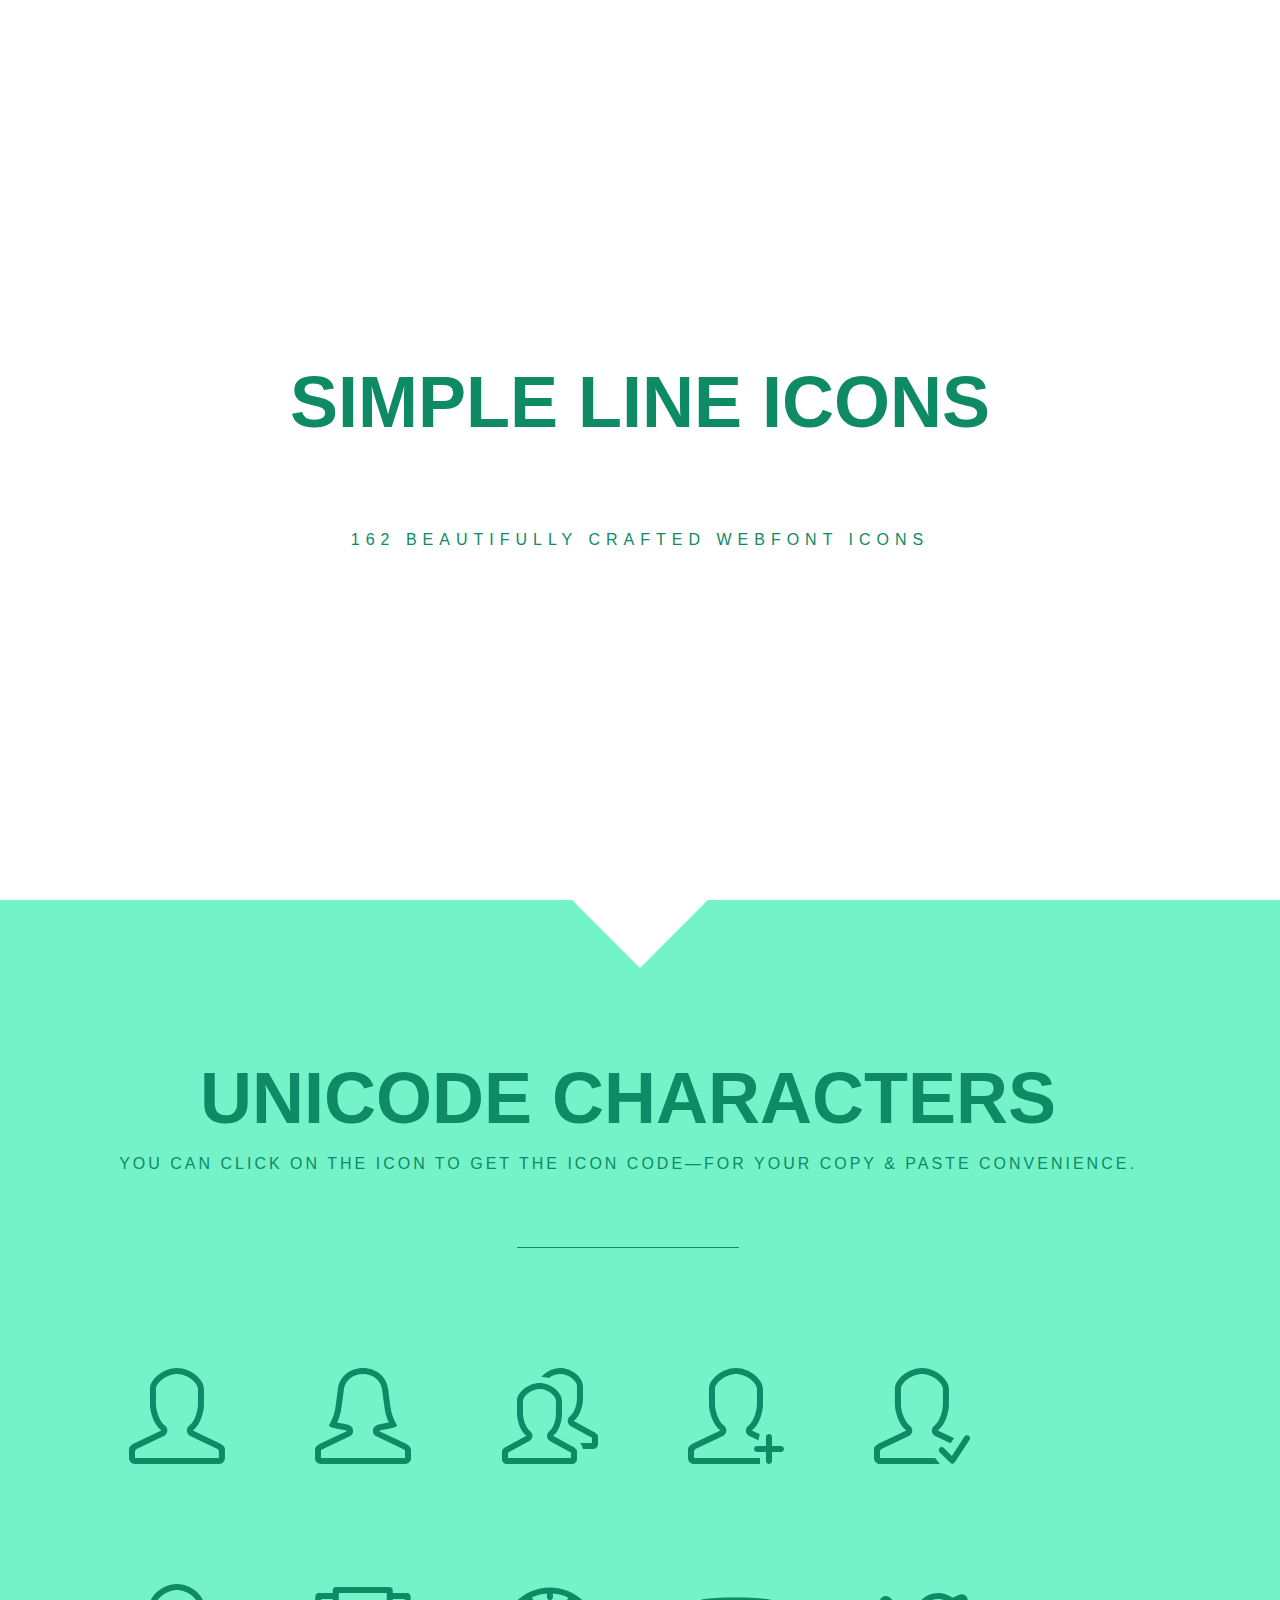
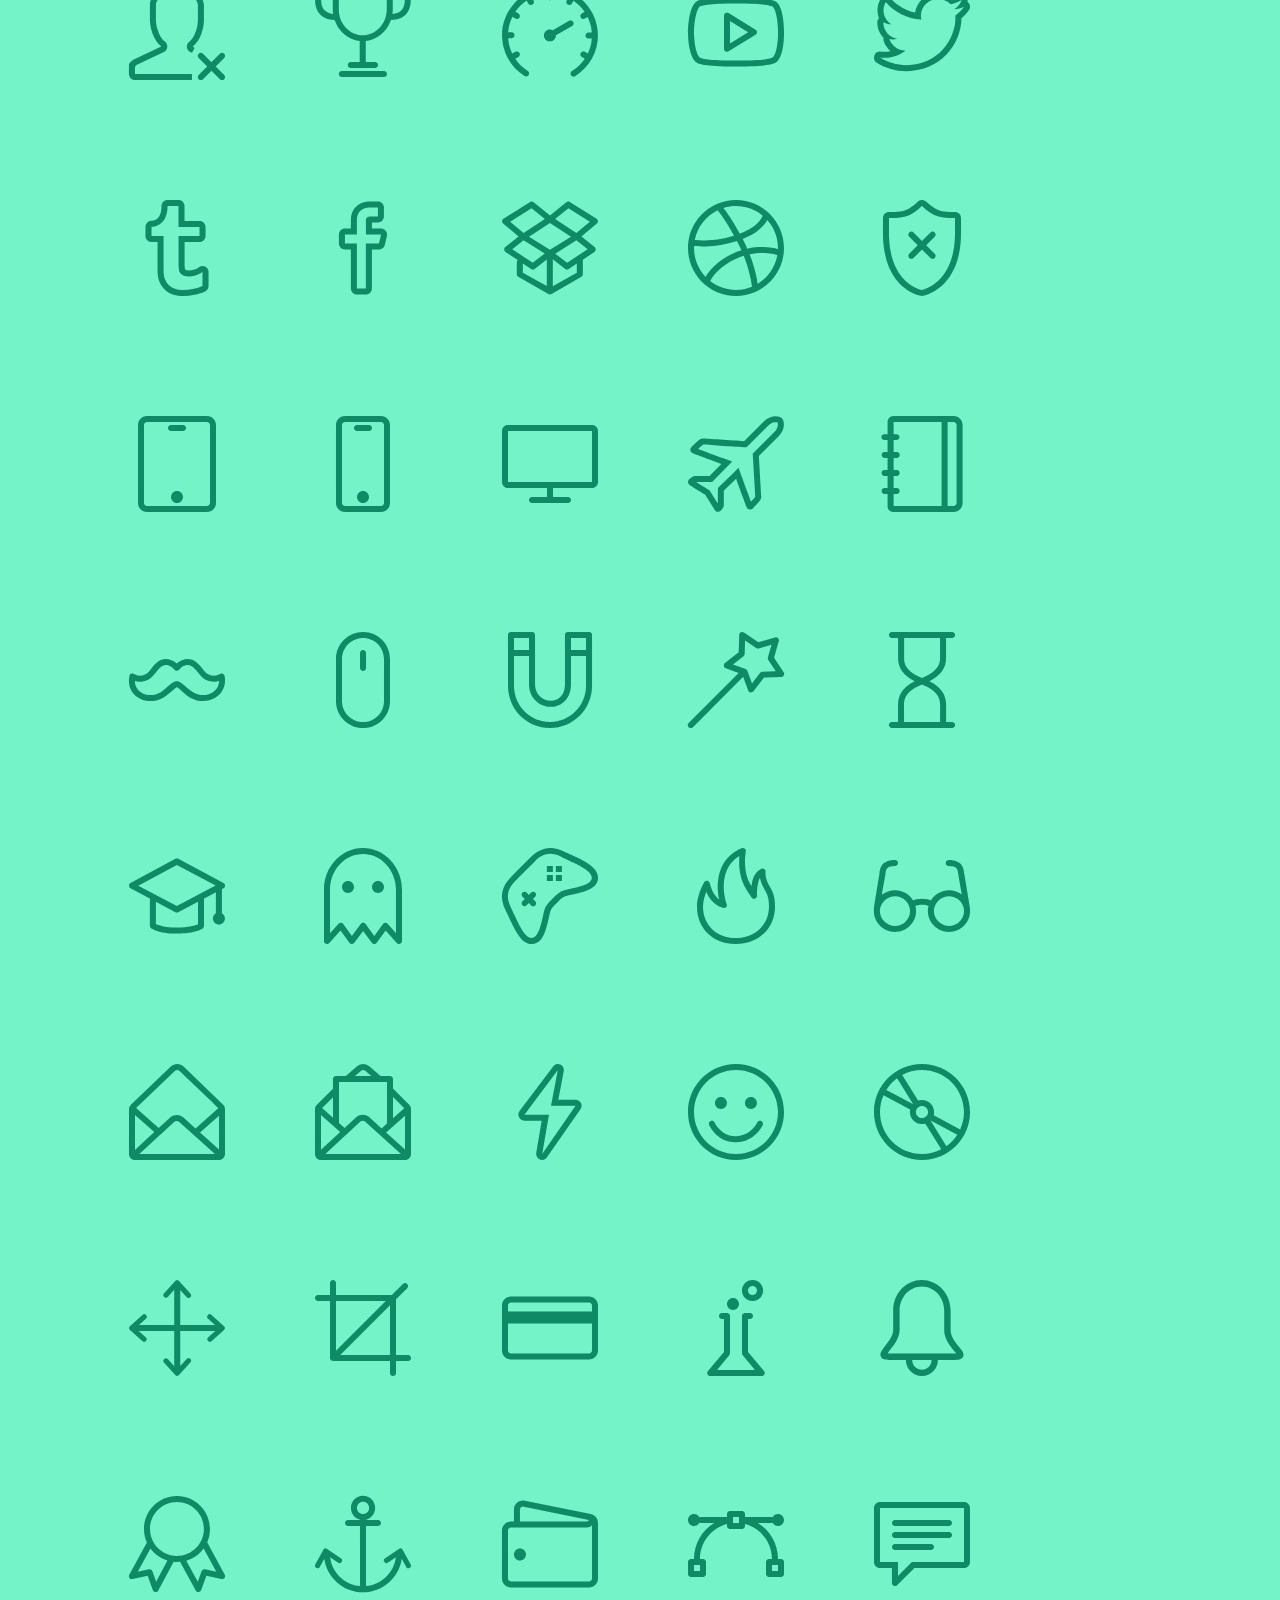
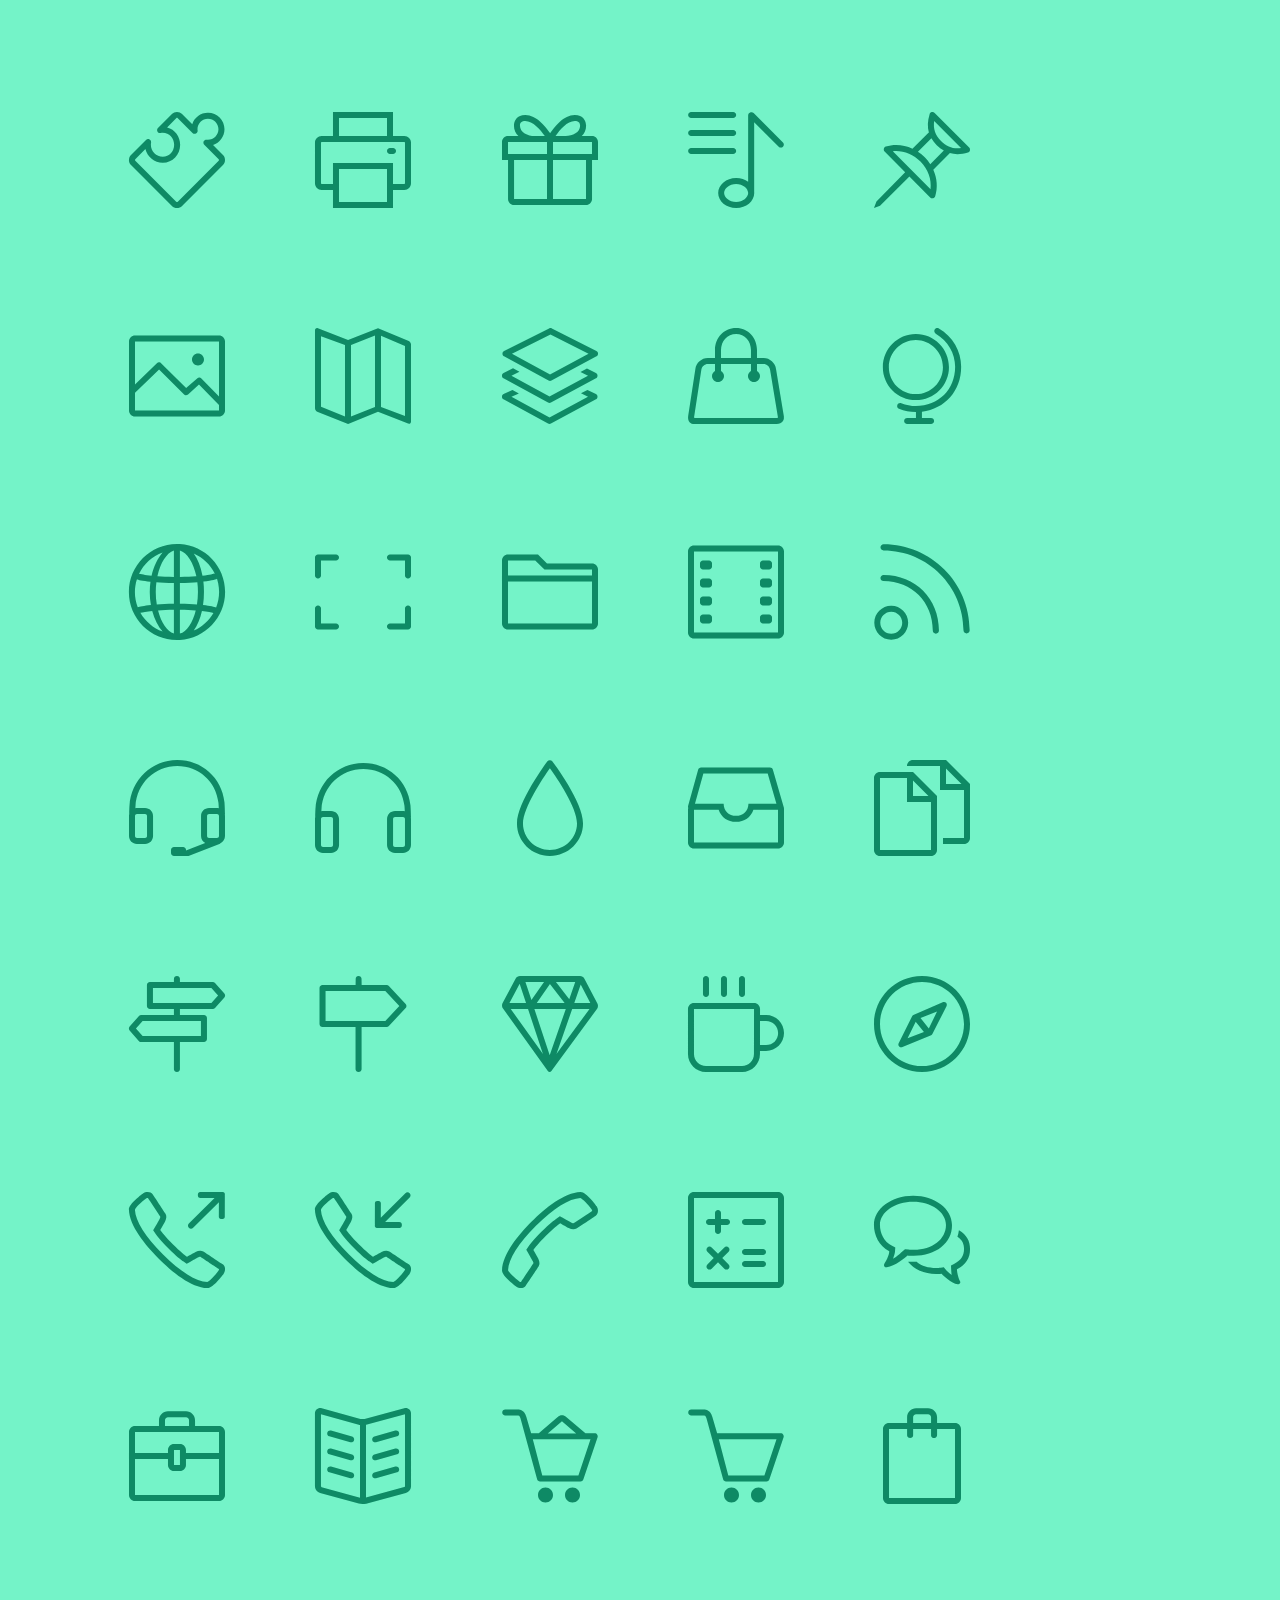
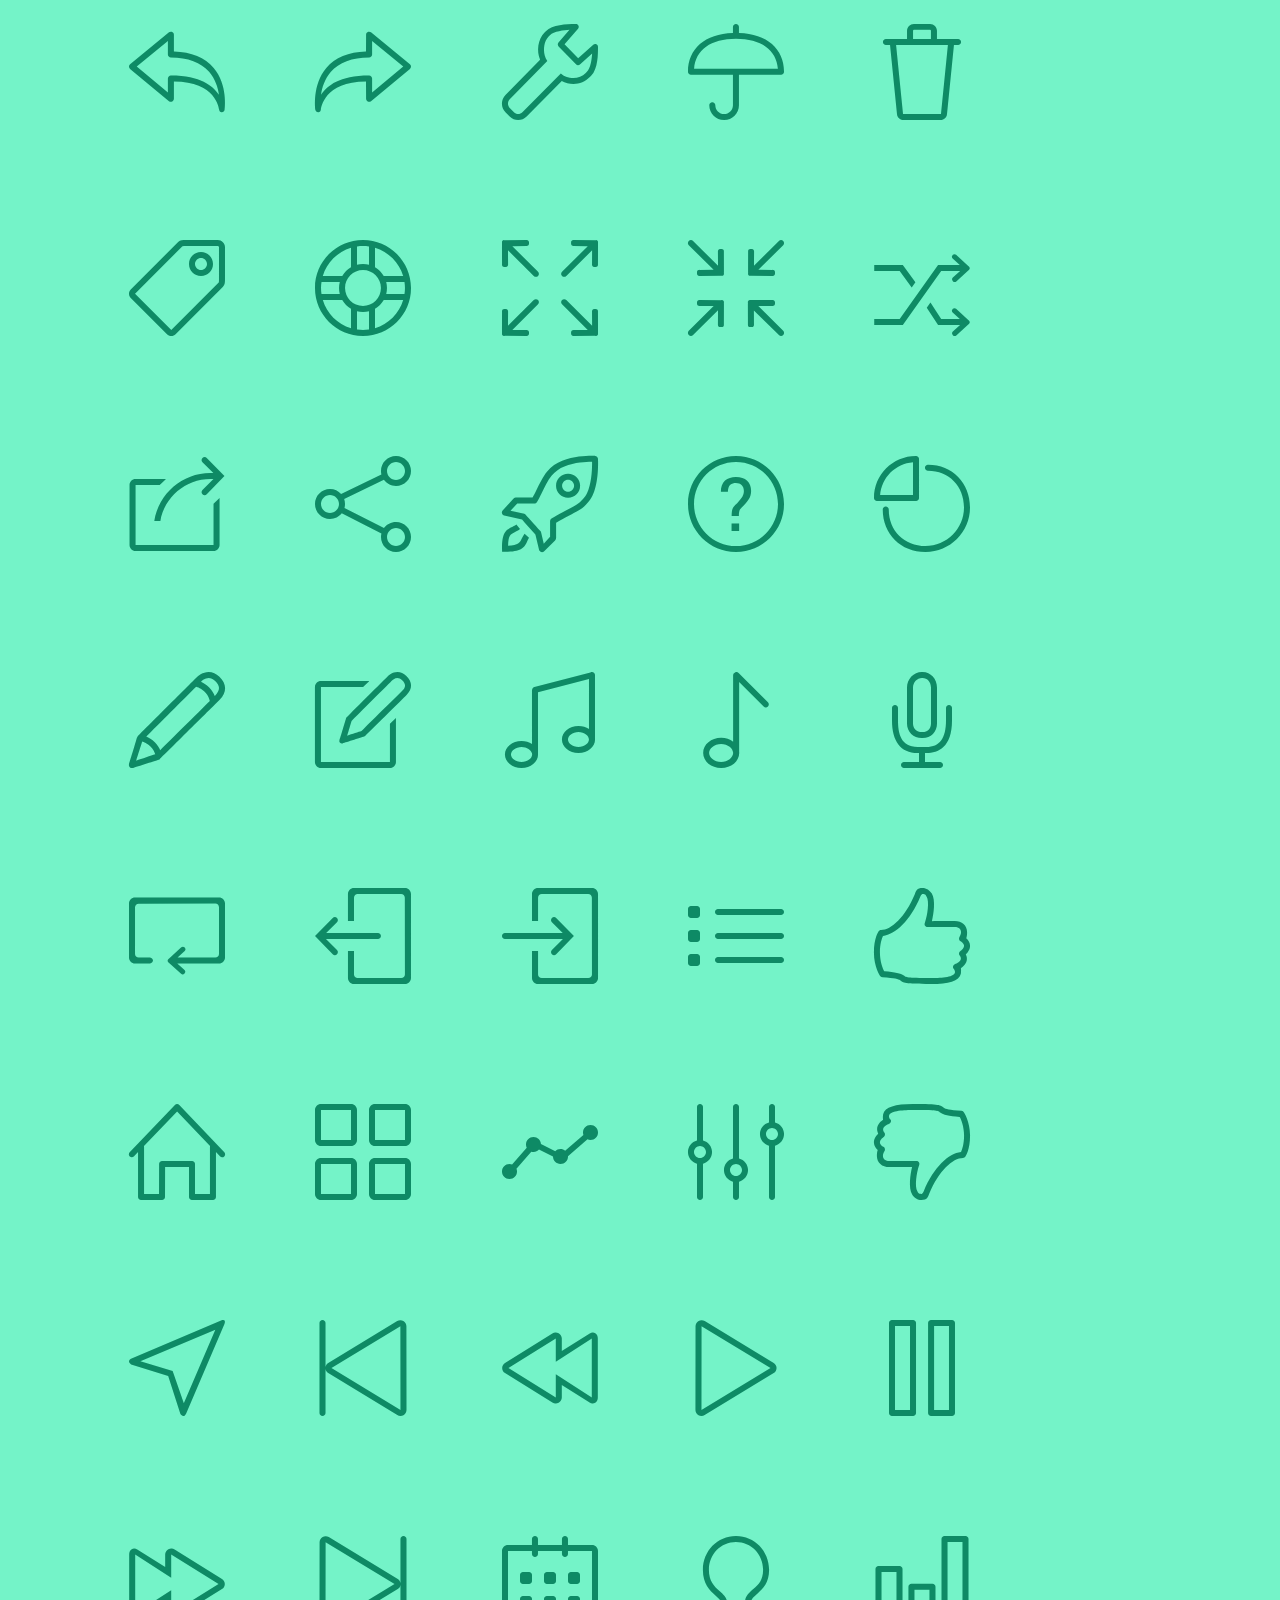
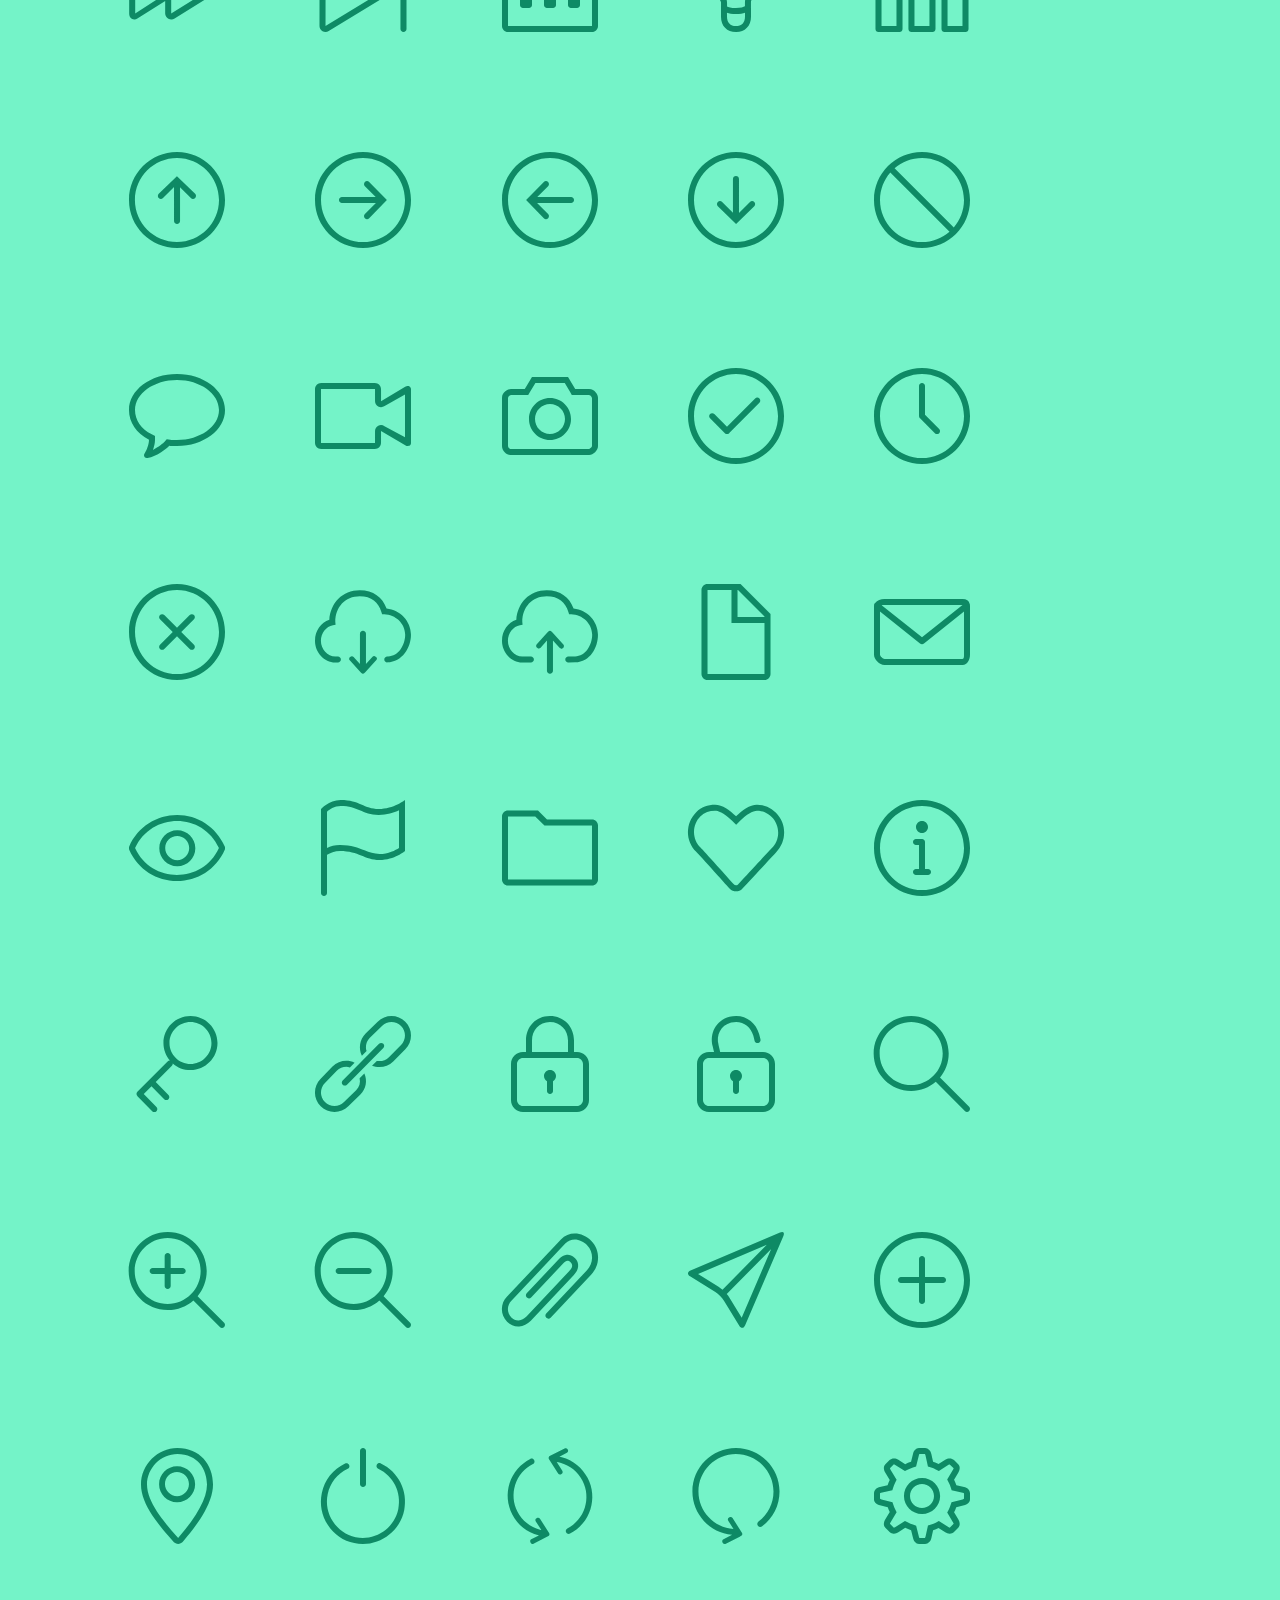
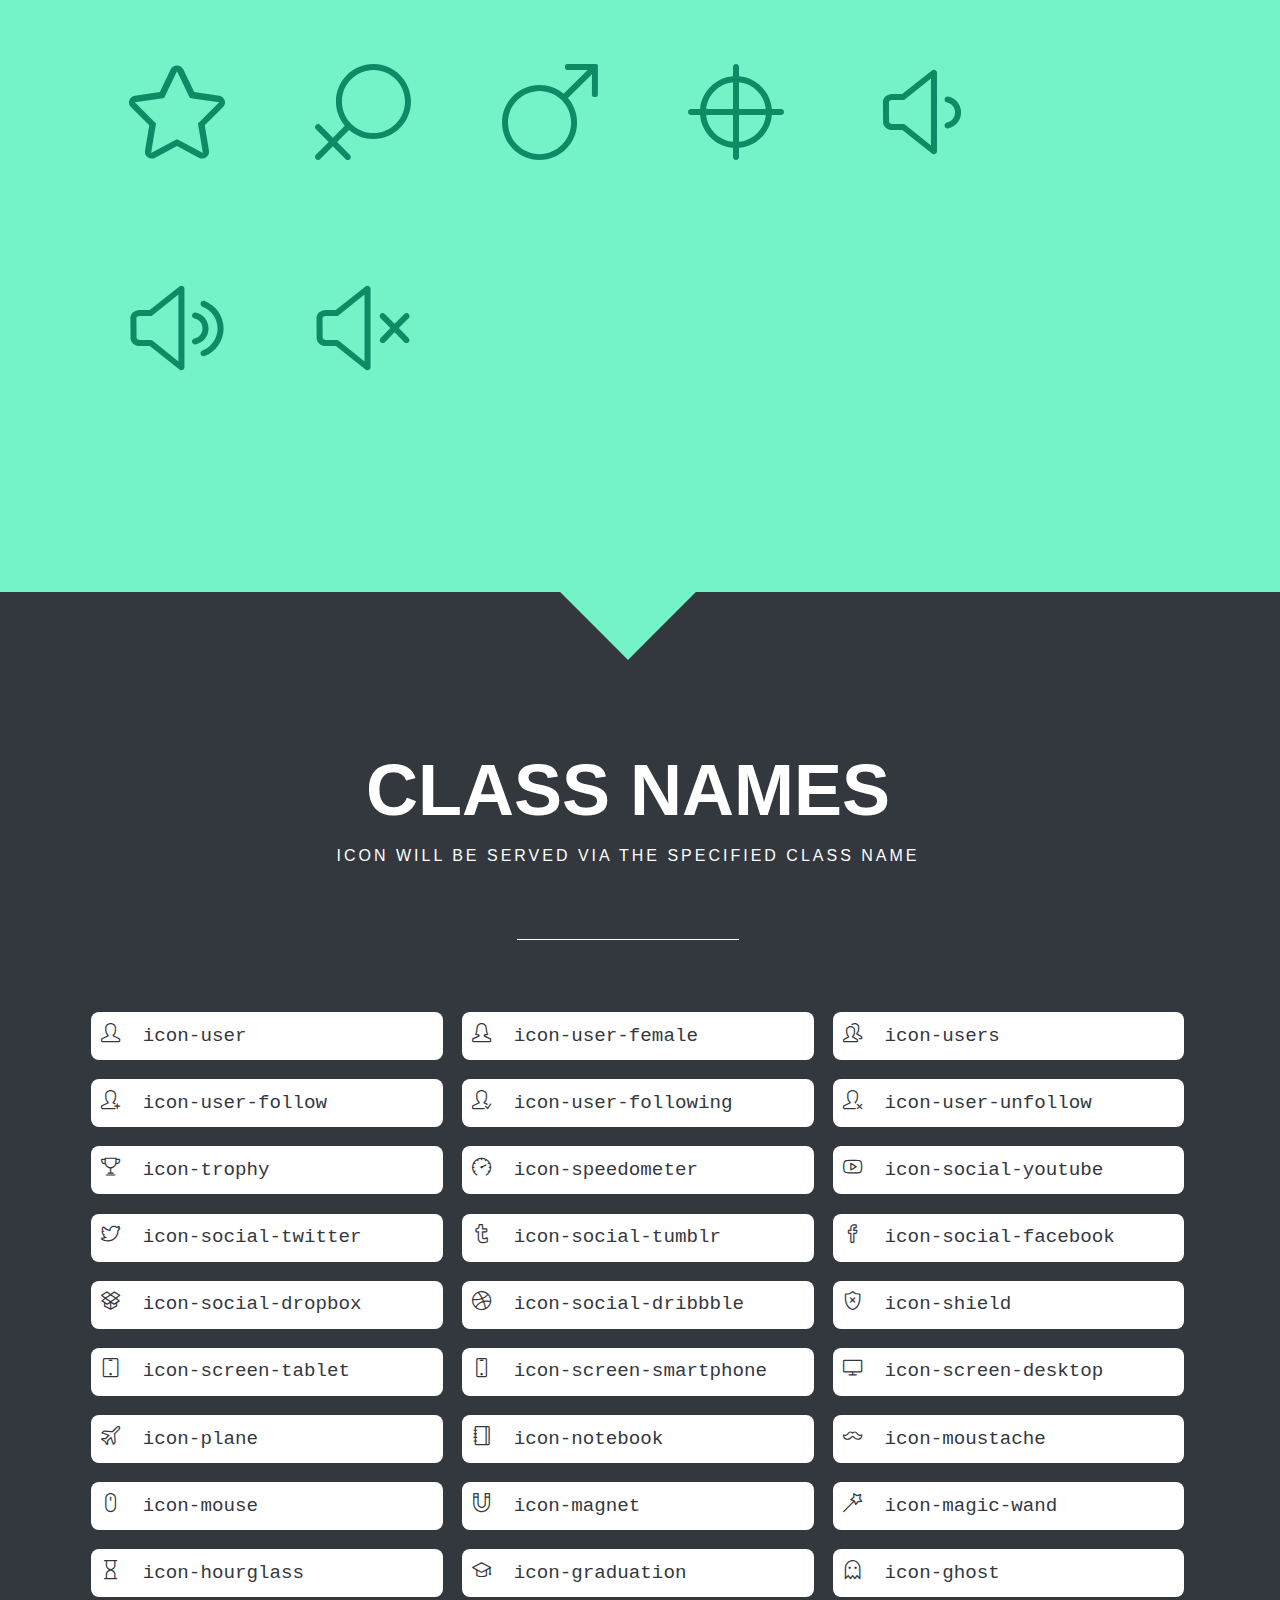
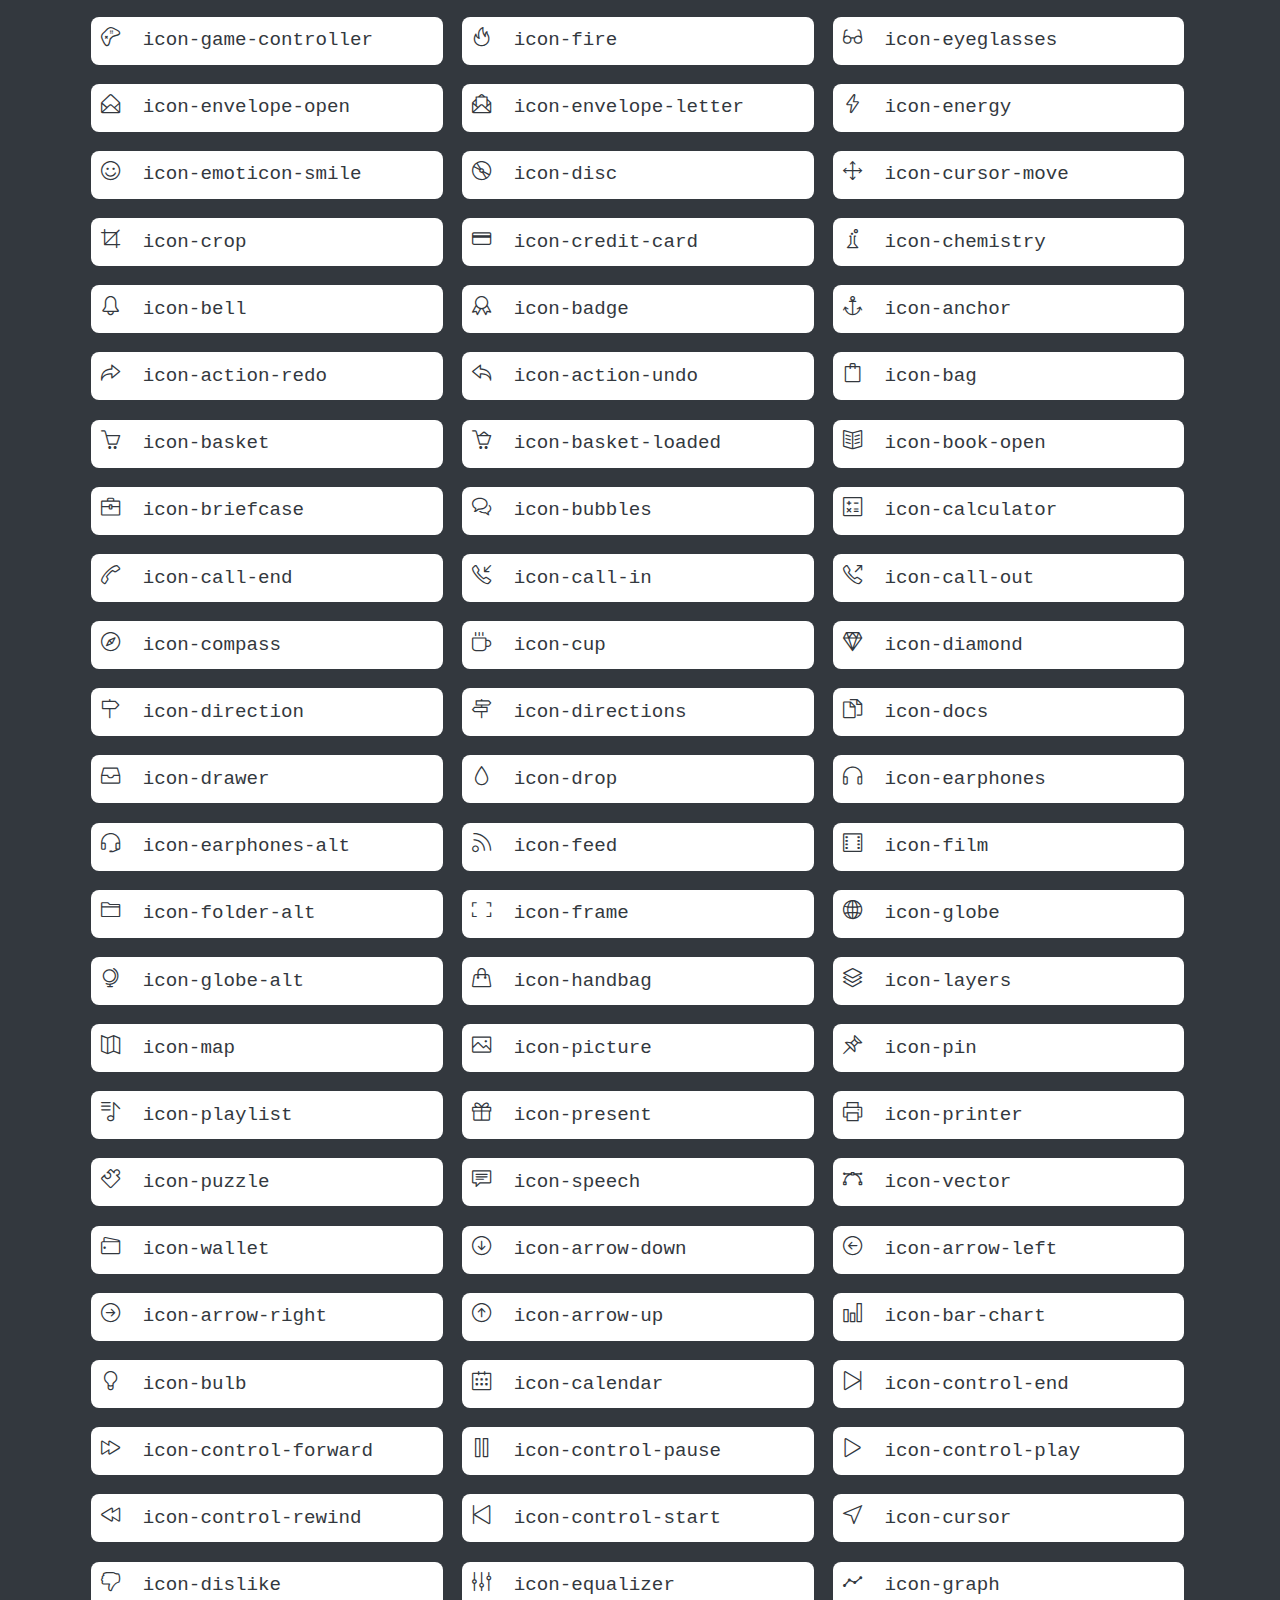
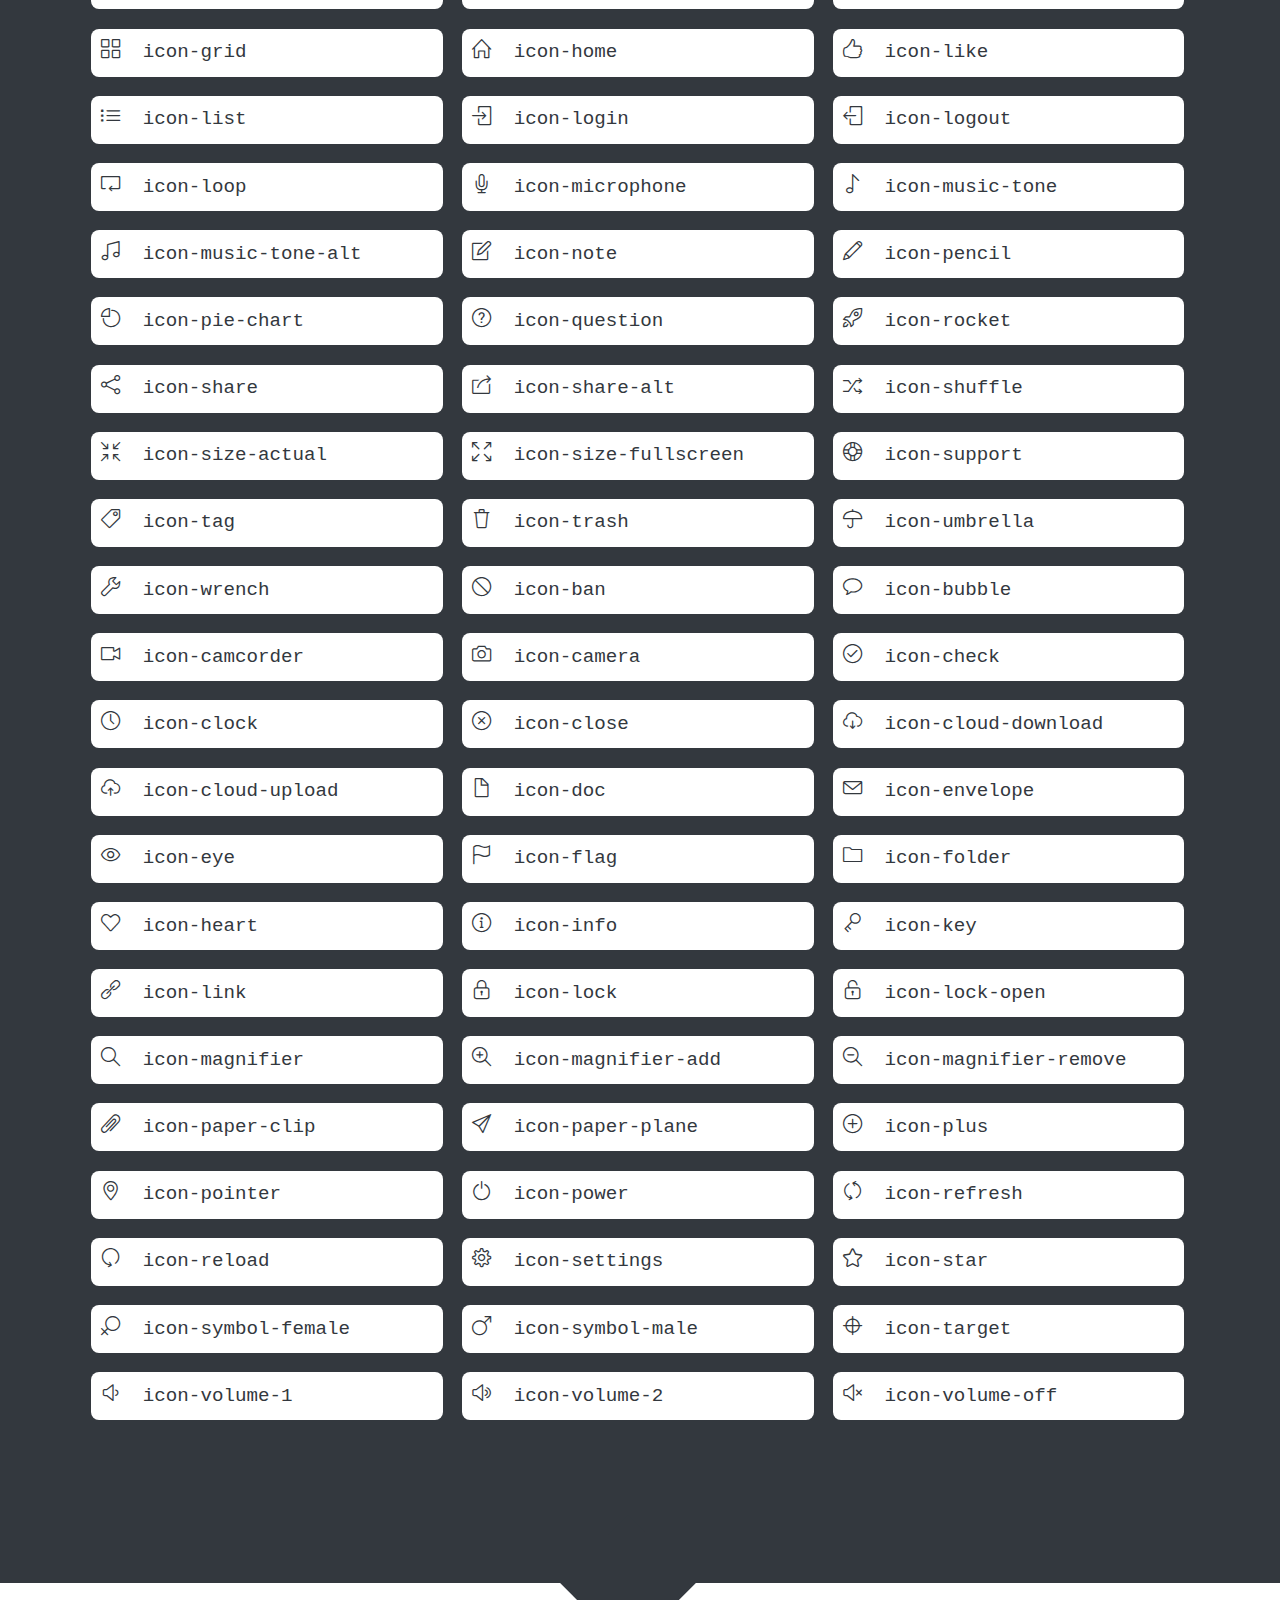
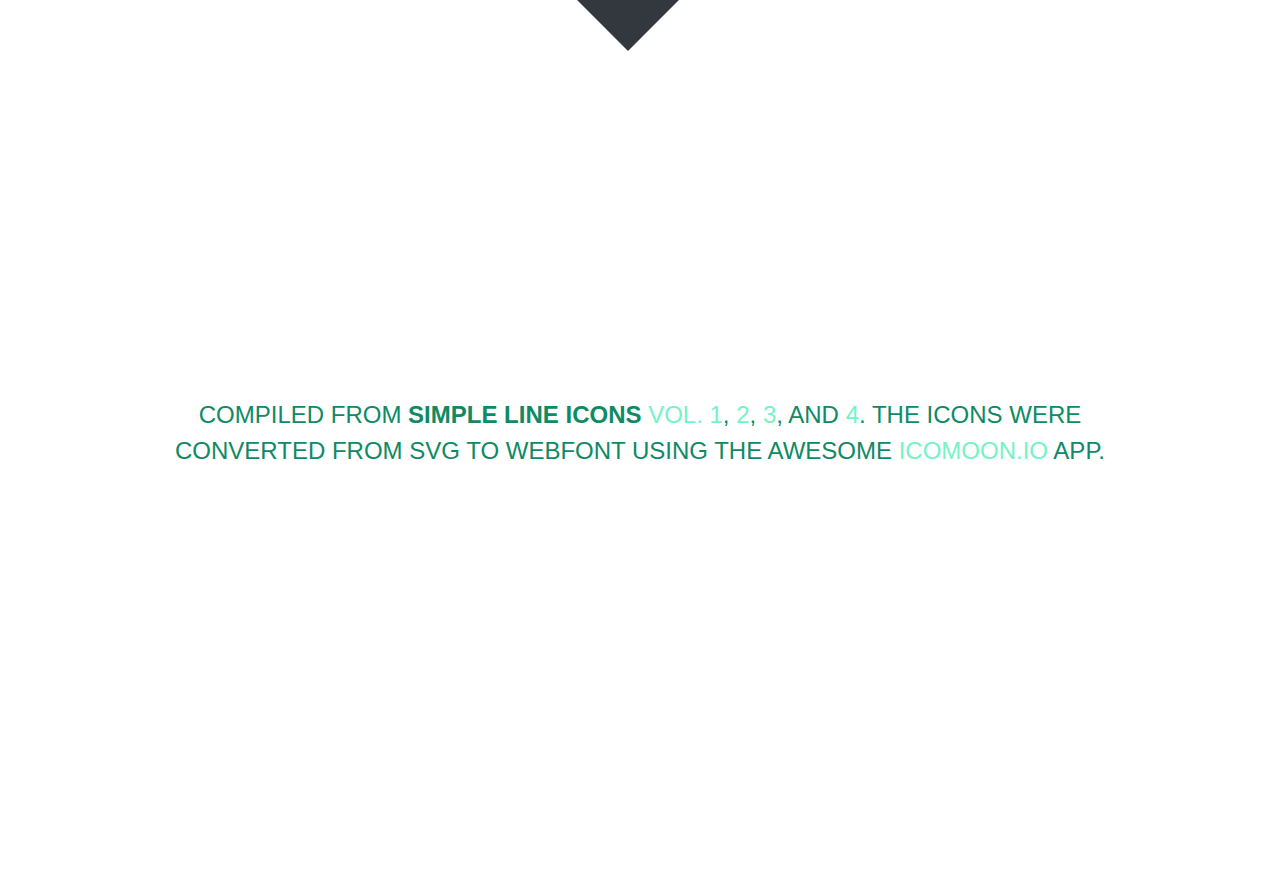
<file: assets/plugins/line-icons/index.html>
<!doctype html>
<html>
<head>
	<meta charset="utf-8">
	<meta name="viewport" content="width=device-width, initial-scale=1, maximum-scale=1, user-scalable=no">
	<title>Simple Line Icons</title>
	<link rel="stylesheet" href="style.css">
	<link rel="stylesheet" href="line-icons.css">

	<!--[if lte IE 7]><script src="icons-lte-ie7.js"></script><![endif]-->
</head>

</head>
<body>
	<div class="page">
		<div id="wH"></div>
		<header class="masthead" id="masthead">
			<hgroup>
				<h1>Simple Line Icons</h1>
				<h2>162 beautifully crafted webfont icons</h2>
			</hgroup>
			<!--<h1>Your font contains the following glyphs</h1>
			<p>The generated SVG font can be imported back to <a href="http://icomoon.io/app">IcoMoon</a> for modification.</p>-->
		</header>

		<section class="glyphs" id="glyphs">
			<header>
				<hgroup>
					<h1>Unicode Characters</h1>
					<h2>You can click on the icon to get the icon code&mdash;for your copy &amp; paste convenience.</h2>
				</hgroup>
			</header>

			<div class="glyph">
				<span class="glyph-item mega" aria-hidden="true" data-icon="&#xe005;" data-js-prompt="&amp;#xe005;"></span>
			</div>
			<div class="glyph">
				<span class="glyph-item mega" aria-hidden="true" data-icon="&#xe000;" data-js-prompt="&amp;#xe000;"></span>
			</div>
			<div class="glyph">
				<span class="glyph-item mega" aria-hidden="true" data-icon="&#xe001;" data-js-prompt="&amp;#xe001;"></span>
			</div>
			<div class="glyph">
				<span class="glyph-item mega" aria-hidden="true" data-icon="&#xe002;" data-js-prompt="&amp;#xe002;"></span>
			</div>
			<div class="glyph">
				<span class="glyph-item mega" aria-hidden="true" data-icon="&#xe003;" data-js-prompt="&amp;#xe003;"></span>
			</div>
			<div class="glyph">
				<span class="glyph-item mega" aria-hidden="true" data-icon="&#xe004;" data-js-prompt="&amp;#xe004;"></span>
			</div>
			<div class="glyph">
				<span class="glyph-item mega" aria-hidden="true" data-icon="&#xe006;" data-js-prompt="&amp;#xe006;"></span>
			</div>
			<div class="glyph">
				<span class="glyph-item mega" aria-hidden="true" data-icon="&#xe007;" data-js-prompt="&amp;#xe007;"></span>
			</div>
			<div class="glyph">
				<span class="glyph-item mega" aria-hidden="true" data-icon="&#xe008;" data-js-prompt="&amp;#xe008;"></span>
			</div>
			<div class="glyph">
				<span class="glyph-item mega" aria-hidden="true" data-icon="&#xe009;" data-js-prompt="&amp;#xe009;"></span>
			</div>
			<div class="glyph">
				<span class="glyph-item mega" aria-hidden="true" data-icon="&#xe00a;" data-js-prompt="&amp;#xe00a;"></span>
			</div>
			<div class="glyph">
				<span class="glyph-item mega" aria-hidden="true" data-icon="&#xe00b;" data-js-prompt="&amp;#xe00b;"></span>
			</div>
			<div class="glyph">
				<span class="glyph-item mega" aria-hidden="true" data-icon="&#xe00c;" data-js-prompt="&amp;#xe00c;"></span>
			</div>
			<div class="glyph">
				<span class="glyph-item mega" aria-hidden="true" data-icon="&#xe00d;" data-js-prompt="&amp;#xe00d;"></span>
			</div>
			<div class="glyph">
				<span class="glyph-item mega" aria-hidden="true" data-icon="&#xe00e;" data-js-prompt="&amp;#xe00e;"></span>
			</div>
			<div class="glyph">
				<span class="glyph-item mega" aria-hidden="true" data-icon="&#xe00f;" data-js-prompt="&amp;#xe00f;"></span>
			</div>
			<div class="glyph">
				<span class="glyph-item mega" aria-hidden="true" data-icon="&#xe010;" data-js-prompt="&amp;#xe010;"></span>
			</div>
			<div class="glyph">
				<span class="glyph-item mega" aria-hidden="true" data-icon="&#xe011;" data-js-prompt="&amp;#xe011;"></span>
			</div>
			<div class="glyph">
				<span class="glyph-item mega" aria-hidden="true" data-icon="&#xe012;" data-js-prompt="&amp;#xe012;"></span>
			</div>
			<div class="glyph">
				<span class="glyph-item mega" aria-hidden="true" data-icon="&#xe013;" data-js-prompt="&amp;#xe013;"></span>
			</div>
			<div class="glyph">
				<span class="glyph-item mega" aria-hidden="true" data-icon="&#xe014;" data-js-prompt="&amp;#xe014;"></span>
			</div>
			<div class="glyph">
				<span class="glyph-item mega" aria-hidden="true" data-icon="&#xe015;" data-js-prompt="&amp;#xe015;"></span>
			</div>
			<div class="glyph">
				<span class="glyph-item mega" aria-hidden="true" data-icon="&#xe016;" data-js-prompt="&amp;#xe016;"></span>
			</div>
			<div class="glyph">
				<span class="glyph-item mega" aria-hidden="true" data-icon="&#xe017;" data-js-prompt="&amp;#xe017;"></span>
			</div>
			<div class="glyph">
				<span class="glyph-item mega" aria-hidden="true" data-icon="&#xe018;" data-js-prompt="&amp;#xe018;"></span>
			</div>
			<div class="glyph">
				<span class="glyph-item mega" aria-hidden="true" data-icon="&#xe019;" data-js-prompt="&amp;#xe019;"></span>
			</div>
			<div class="glyph">
				<span class="glyph-item mega" aria-hidden="true" data-icon="&#xe01a;" data-js-prompt="&amp;#xe01a;"></span>
			</div>
			<div class="glyph">
				<span class="glyph-item mega" aria-hidden="true" data-icon="&#xe01b;" data-js-prompt="&amp;#xe01b;"></span>
			</div>
			<div class="glyph">
				<span class="glyph-item mega" aria-hidden="true" data-icon="&#xe01c;" data-js-prompt="&amp;#xe01c;"></span>
			</div>
			<div class="glyph">
				<span class="glyph-item mega" aria-hidden="true" data-icon="&#xe01d;" data-js-prompt="&amp;#xe01d;"></span>
			</div>
			<div class="glyph">
				<span class="glyph-item mega" aria-hidden="true" data-icon="&#xe01e;" data-js-prompt="&amp;#xe01e;"></span>
			</div>
			<div class="glyph">
				<span class="glyph-item mega" aria-hidden="true" data-icon="&#xe01f;" data-js-prompt="&amp;#xe01f;"></span>
			</div>
			<div class="glyph">
				<span class="glyph-item mega" aria-hidden="true" data-icon="&#xe020;" data-js-prompt="&amp;#xe020;"></span>
			</div>
			<div class="glyph">
				<span class="glyph-item mega" aria-hidden="true" data-icon="&#xe021;" data-js-prompt="&amp;#xe021;"></span>
			</div>
			<div class="glyph">
				<span class="glyph-item mega" aria-hidden="true" data-icon="&#xe022;" data-js-prompt="&amp;#xe022;"></span>
			</div>
			<div class="glyph">
				<span class="glyph-item mega" aria-hidden="true" data-icon="&#xe023;" data-js-prompt="&amp;#xe023;"></span>
			</div>
			<div class="glyph">
				<span class="glyph-item mega" aria-hidden="true" data-icon="&#xe024;" data-js-prompt="&amp;#xe024;"></span>
			</div>
			<div class="glyph">
				<span class="glyph-item mega" aria-hidden="true" data-icon="&#xe025;" data-js-prompt="&amp;#xe025;"></span>
			</div>
			<div class="glyph">
				<span class="glyph-item mega" aria-hidden="true" data-icon="&#xe026;" data-js-prompt="&amp;#xe026;"></span>
			</div>
			<div class="glyph">
				<span class="glyph-item mega" aria-hidden="true" data-icon="&#xe027;" data-js-prompt="&amp;#xe027;"></span>
			</div>
			<div class="glyph">
				<span class="glyph-item mega" aria-hidden="true" data-icon="&#xe028;" data-js-prompt="&amp;#xe028;"></span>
			</div>
			<div class="glyph">
				<span class="glyph-item mega" aria-hidden="true" data-icon="&#xe029;" data-js-prompt="&amp;#xe029;"></span>
			</div>
			<div class="glyph">
				<span class="glyph-item mega" aria-hidden="true" data-icon="&#xe02a;" data-js-prompt="&amp;#xe02a;"></span>
			</div>
			<div class="glyph">
				<span class="glyph-item mega" aria-hidden="true" data-icon="&#xe02b;" data-js-prompt="&amp;#xe02b;"></span>
			</div>
			<div class="glyph">
				<span class="glyph-item mega" aria-hidden="true" data-icon="&#xe02c;" data-js-prompt="&amp;#xe02c;"></span>
			</div>
			<div class="glyph">
				<span class="glyph-item mega" aria-hidden="true" data-icon="&#xe02d;" data-js-prompt="&amp;#xe02d;"></span>
			</div>
			<div class="glyph">
				<span class="glyph-item mega" aria-hidden="true" data-icon="&#xe02e;" data-js-prompt="&amp;#xe02e;"></span>
			</div>
			<div class="glyph">
				<span class="glyph-item mega" aria-hidden="true" data-icon="&#xe02f;" data-js-prompt="&amp;#xe02f;"></span>
			</div>
			<div class="glyph">
				<span class="glyph-item mega" aria-hidden="true" data-icon="&#xe030;" data-js-prompt="&amp;#xe030;"></span>
			</div>
			<div class="glyph">
				<span class="glyph-item mega" aria-hidden="true" data-icon="&#xe031;" data-js-prompt="&amp;#xe031;"></span>
			</div>
			<div class="glyph">
				<span class="glyph-item mega" aria-hidden="true" data-icon="&#xe032;" data-js-prompt="&amp;#xe032;"></span>
			</div>
			<div class="glyph">
				<span class="glyph-item mega" aria-hidden="true" data-icon="&#xe033;" data-js-prompt="&amp;#xe033;"></span>
			</div>
			<div class="glyph">
				<span class="glyph-item mega" aria-hidden="true" data-icon="&#xe034;" data-js-prompt="&amp;#xe034;"></span>
			</div>
			<div class="glyph">
				<span class="glyph-item mega" aria-hidden="true" data-icon="&#xe035;" data-js-prompt="&amp;#xe035;"></span>
			</div>
			<div class="glyph">
				<span class="glyph-item mega" aria-hidden="true" data-icon="&#xe036;" data-js-prompt="&amp;#xe036;"></span>
			</div>
			<div class="glyph">
				<span class="glyph-item mega" aria-hidden="true" data-icon="&#xe037;" data-js-prompt="&amp;#xe037;"></span>
			</div>
			<div class="glyph">
				<span class="glyph-item mega" aria-hidden="true" data-icon="&#xe038;" data-js-prompt="&amp;#xe038;"></span>
			</div>
			<div class="glyph">
				<span class="glyph-item mega" aria-hidden="true" data-icon="&#xe039;" data-js-prompt="&amp;#xe039;"></span>
			</div>
			<div class="glyph">
				<span class="glyph-item mega" aria-hidden="true" data-icon="&#xe03a;" data-js-prompt="&amp;#xe03a;"></span>
			</div>
			<div class="glyph">
				<span class="glyph-item mega" aria-hidden="true" data-icon="&#xe03b;" data-js-prompt="&amp;#xe03b;"></span>
			</div>
			<div class="glyph">
				<span class="glyph-item mega" aria-hidden="true" data-icon="&#xe03c;" data-js-prompt="&amp;#xe03c;"></span>
			</div>
			<div class="glyph">
				<span class="glyph-item mega" aria-hidden="true" data-icon="&#xe03d;" data-js-prompt="&amp;#xe03d;"></span>
			</div>
			<div class="glyph">
				<span class="glyph-item mega" aria-hidden="true" data-icon="&#xe03e;" data-js-prompt="&amp;#xe03e;"></span>
			</div>
			<div class="glyph">
				<span class="glyph-item mega" aria-hidden="true" data-icon="&#xe03f;" data-js-prompt="&amp;#xe03f;"></span>
			</div>
			<div class="glyph">
				<span class="glyph-item mega" aria-hidden="true" data-icon="&#xe040;" data-js-prompt="&amp;#xe040;"></span>
			</div>
			<div class="glyph">
				<span class="glyph-item mega" aria-hidden="true" data-icon="&#xe041;" data-js-prompt="&amp;#xe041;"></span>
			</div>
			<div class="glyph">
				<span class="glyph-item mega" aria-hidden="true" data-icon="&#xe042;" data-js-prompt="&amp;#xe042;"></span>
			</div>
			<div class="glyph">
				<span class="glyph-item mega" aria-hidden="true" data-icon="&#xe043;" data-js-prompt="&amp;#xe043;"></span>
			</div>
			<div class="glyph">
				<span class="glyph-item mega" aria-hidden="true" data-icon="&#xe044;" data-js-prompt="&amp;#xe044;"></span>
			</div>
			<div class="glyph">
				<span class="glyph-item mega" aria-hidden="true" data-icon="&#xe045;" data-js-prompt="&amp;#xe045;"></span>
			</div>
			<div class="glyph">
				<span class="glyph-item mega" aria-hidden="true" data-icon="&#xe046;" data-js-prompt="&amp;#xe046;"></span>
			</div>
			<div class="glyph">
				<span class="glyph-item mega" aria-hidden="true" data-icon="&#xe047;" data-js-prompt="&amp;#xe047;"></span>
			</div>
			<div class="glyph">
				<span class="glyph-item mega" aria-hidden="true" data-icon="&#xe048;" data-js-prompt="&amp;#xe048;"></span>
			</div>
			<div class="glyph">
				<span class="glyph-item mega" aria-hidden="true" data-icon="&#xe049;" data-js-prompt="&amp;#xe049;"></span>
			</div>
			<div class="glyph">
				<span class="glyph-item mega" aria-hidden="true" data-icon="&#xe04a;" data-js-prompt="&amp;#xe04a;"></span>
			</div>
			<div class="glyph">
				<span class="glyph-item mega" aria-hidden="true" data-icon="&#xe04b;" data-js-prompt="&amp;#xe04b;"></span>
			</div>
			<div class="glyph">
				<span class="glyph-item mega" aria-hidden="true" data-icon="&#xe04c;" data-js-prompt="&amp;#xe04c;"></span>
			</div>
			<div class="glyph">
				<span class="glyph-item mega" aria-hidden="true" data-icon="&#xe04d;" data-js-prompt="&amp;#xe04d;"></span>
			</div>
			<div class="glyph">
				<span class="glyph-item mega" aria-hidden="true" data-icon="&#xe04e;" data-js-prompt="&amp;#xe04e;"></span>
			</div>
			<div class="glyph">
				<span class="glyph-item mega" aria-hidden="true" data-icon="&#xe04f;" data-js-prompt="&amp;#xe04f;"></span>
			</div>
			<div class="glyph">
				<span class="glyph-item mega" aria-hidden="true" data-icon="&#xe050;" data-js-prompt="&amp;#xe050;"></span>
			</div>
			<div class="glyph">
				<span class="glyph-item mega" aria-hidden="true" data-icon="&#xe051;" data-js-prompt="&amp;#xe051;"></span>
			</div>
			<div class="glyph">
				<span class="glyph-item mega" aria-hidden="true" data-icon="&#xe052;" data-js-prompt="&amp;#xe052;"></span>
			</div>
			<div class="glyph">
				<span class="glyph-item mega" aria-hidden="true" data-icon="&#xe053;" data-js-prompt="&amp;#xe053;"></span>
			</div>
			<div class="glyph">
				<span class="glyph-item mega" aria-hidden="true" data-icon="&#xe054;" data-js-prompt="&amp;#xe054;"></span>
			</div>
			<div class="glyph">
				<span class="glyph-item mega" aria-hidden="true" data-icon="&#xe055;" data-js-prompt="&amp;#xe055;"></span>
			</div>
			<div class="glyph">
				<span class="glyph-item mega" aria-hidden="true" data-icon="&#xe056;" data-js-prompt="&amp;#xe056;"></span>
			</div>
			<div class="glyph">
				<span class="glyph-item mega" aria-hidden="true" data-icon="&#xe057;" data-js-prompt="&amp;#xe057;"></span>
			</div>
			<div class="glyph">
				<span class="glyph-item mega" aria-hidden="true" data-icon="&#xe058;" data-js-prompt="&amp;#xe058;"></span>
			</div>
			<div class="glyph">
				<span class="glyph-item mega" aria-hidden="true" data-icon="&#xe059;" data-js-prompt="&amp;#xe059;"></span>
			</div>
			<div class="glyph">
				<span class="glyph-item mega" aria-hidden="true" data-icon="&#xe05a;" data-js-prompt="&amp;#xe05a;"></span>
			</div>
			<div class="glyph">
				<span class="glyph-item mega" aria-hidden="true" data-icon="&#xe05b;" data-js-prompt="&amp;#xe05b;"></span>
			</div>
			<div class="glyph">
				<span class="glyph-item mega" aria-hidden="true" data-icon="&#xe05c;" data-js-prompt="&amp;#xe05c;"></span>
			</div>
			<div class="glyph">
				<span class="glyph-item mega" aria-hidden="true" data-icon="&#xe05d;" data-js-prompt="&amp;#xe05d;"></span>
			</div>
			<div class="glyph">
				<span class="glyph-item mega" aria-hidden="true" data-icon="&#xe05e;" data-js-prompt="&amp;#xe05e;"></span>
			</div>
			<div class="glyph">
				<span class="glyph-item mega" aria-hidden="true" data-icon="&#xe05f;" data-js-prompt="&amp;#xe05f;"></span>
			</div>
			<div class="glyph">
				<span class="glyph-item mega" aria-hidden="true" data-icon="&#xe060;" data-js-prompt="&amp;#xe060;"></span>
			</div>
			<div class="glyph">
				<span class="glyph-item mega" aria-hidden="true" data-icon="&#xe061;" data-js-prompt="&amp;#xe061;"></span>
			</div>
			<div class="glyph">
				<span class="glyph-item mega" aria-hidden="true" data-icon="&#xe062;" data-js-prompt="&amp;#xe062;"></span>
			</div>
			<div class="glyph">
				<span class="glyph-item mega" aria-hidden="true" data-icon="&#xe063;" data-js-prompt="&amp;#xe063;"></span>
			</div>
			<div class="glyph">
				<span class="glyph-item mega" aria-hidden="true" data-icon="&#xe064;" data-js-prompt="&amp;#xe064;"></span>
			</div>
			<div class="glyph">
				<span class="glyph-item mega" aria-hidden="true" data-icon="&#xe065;" data-js-prompt="&amp;#xe065;"></span>
			</div>
			<div class="glyph">
				<span class="glyph-item mega" aria-hidden="true" data-icon="&#xe066;" data-js-prompt="&amp;#xe066;"></span>
			</div>
			<div class="glyph">
				<span class="glyph-item mega" aria-hidden="true" data-icon="&#xe067;" data-js-prompt="&amp;#xe067;"></span>
			</div>
			<div class="glyph">
				<span class="glyph-item mega" aria-hidden="true" data-icon="&#xe068;" data-js-prompt="&amp;#xe068;"></span>
			</div>
			<div class="glyph">
				<span class="glyph-item mega" aria-hidden="true" data-icon="&#xe069;" data-js-prompt="&amp;#xe069;"></span>
			</div>
			<div class="glyph">
				<span class="glyph-item mega" aria-hidden="true" data-icon="&#xe06a;" data-js-prompt="&amp;#xe06a;"></span>
			</div>
			<div class="glyph">
				<span class="glyph-item mega" aria-hidden="true" data-icon="&#xe06b;" data-js-prompt="&amp;#xe06b;"></span>
			</div>
			<div class="glyph">
				<span class="glyph-item mega" aria-hidden="true" data-icon="&#xe06c;" data-js-prompt="&amp;#xe06c;"></span>
			</div>
			<div class="glyph">
				<span class="glyph-item mega" aria-hidden="true" data-icon="&#xe06d;" data-js-prompt="&amp;#xe06d;"></span>
			</div>
			<div class="glyph">
				<span class="glyph-item mega" aria-hidden="true" data-icon="&#xe06e;" data-js-prompt="&amp;#xe06e;"></span>
			</div>
			<div class="glyph">
				<span class="glyph-item mega" aria-hidden="true" data-icon="&#xe06f;" data-js-prompt="&amp;#xe06f;"></span>
			</div>
			<div class="glyph">
				<span class="glyph-item mega" aria-hidden="true" data-icon="&#xe070;" data-js-prompt="&amp;#xe070;"></span>
			</div>
			<div class="glyph">
				<span class="glyph-item mega" aria-hidden="true" data-icon="&#xe071;" data-js-prompt="&amp;#xe071;"></span>
			</div>
			<div class="glyph">
				<span class="glyph-item mega" aria-hidden="true" data-icon="&#xe072;" data-js-prompt="&amp;#xe072;"></span>
			</div>
			<div class="glyph">
				<span class="glyph-item mega" aria-hidden="true" data-icon="&#xe073;" data-js-prompt="&amp;#xe073;"></span>
			</div>
			<div class="glyph">
				<span class="glyph-item mega" aria-hidden="true" data-icon="&#xe074;" data-js-prompt="&amp;#xe074;"></span>
			</div>
			<div class="glyph">
				<span class="glyph-item mega" aria-hidden="true" data-icon="&#xe075;" data-js-prompt="&amp;#xe075;"></span>
			</div>
			<div class="glyph">
				<span class="glyph-item mega" aria-hidden="true" data-icon="&#xe076;" data-js-prompt="&amp;#xe076;"></span>
			</div>
			<div class="glyph">
				<span class="glyph-item mega" aria-hidden="true" data-icon="&#xe077;" data-js-prompt="&amp;#xe077;"></span>
			</div>
			<div class="glyph">
				<span class="glyph-item mega" aria-hidden="true" data-icon="&#xe078;" data-js-prompt="&amp;#xe078;"></span>
			</div>
			<div class="glyph">
				<span class="glyph-item mega" aria-hidden="true" data-icon="&#xe079;" data-js-prompt="&amp;#xe079;"></span>
			</div>
			<div class="glyph">
				<span class="glyph-item mega" aria-hidden="true" data-icon="&#xe07a;" data-js-prompt="&amp;#xe07a;"></span>
			</div>
			<div class="glyph">
				<span class="glyph-item mega" aria-hidden="true" data-icon="&#xe07b;" data-js-prompt="&amp;#xe07b;"></span>
			</div>
			<div class="glyph">
				<span class="glyph-item mega" aria-hidden="true" data-icon="&#xe07c;" data-js-prompt="&amp;#xe07c;"></span>
			</div>
			<div class="glyph">
				<span class="glyph-item mega" aria-hidden="true" data-icon="&#xe07d;" data-js-prompt="&amp;#xe07d;"></span>
			</div>
			<div class="glyph">
				<span class="glyph-item mega" aria-hidden="true" data-icon="&#xe07e;" data-js-prompt="&amp;#xe07e;"></span>
			</div>
			<div class="glyph">
				<span class="glyph-item mega" aria-hidden="true" data-icon="&#xe07f;" data-js-prompt="&amp;#xe07f;"></span>
			</div>
			<div class="glyph">
				<span class="glyph-item mega" aria-hidden="true" data-icon="&#xe080;" data-js-prompt="&amp;#xe080;"></span>
			</div>
			<div class="glyph">
				<span class="glyph-item mega" aria-hidden="true" data-icon="&#xe081;" data-js-prompt="&amp;#xe081;"></span>
			</div>
			<div class="glyph">
				<span class="glyph-item mega" aria-hidden="true" data-icon="&#xe082;" data-js-prompt="&amp;#xe082;"></span>
			</div>
			<div class="glyph">
				<span class="glyph-item mega" aria-hidden="true" data-icon="&#xe083;" data-js-prompt="&amp;#xe083;"></span>
			</div>
			<div class="glyph">
				<span class="glyph-item mega" aria-hidden="true" data-icon="&#xe084;" data-js-prompt="&amp;#xe084;"></span>
			</div>
			<div class="glyph">
				<span class="glyph-item mega" aria-hidden="true" data-icon="&#xe085;" data-js-prompt="&amp;#xe085;"></span>
			</div>
			<div class="glyph">
				<span class="glyph-item mega" aria-hidden="true" data-icon="&#xe086;" data-js-prompt="&amp;#xe086;"></span>
			</div>
			<div class="glyph">
				<span class="glyph-item mega" aria-hidden="true" data-icon="&#xe087;" data-js-prompt="&amp;#xe087;"></span>
			</div>
			<div class="glyph">
				<span class="glyph-item mega" aria-hidden="true" data-icon="&#xe088;" data-js-prompt="&amp;#xe088;"></span>
			</div>
			<div class="glyph">
				<span class="glyph-item mega" aria-hidden="true" data-icon="&#xe089;" data-js-prompt="&amp;#xe089;"></span>
			</div>
			<div class="glyph">
				<span class="glyph-item mega" aria-hidden="true" data-icon="&#xe08a;" data-js-prompt="&amp;#xe08a;"></span>
			</div>
			<div class="glyph">
				<span class="glyph-item mega" aria-hidden="true" data-icon="&#xe08b;" data-js-prompt="&amp;#xe08b;"></span>
			</div>
			<div class="glyph">
				<span class="glyph-item mega" aria-hidden="true" data-icon="&#xe08c;" data-js-prompt="&amp;#xe08c;"></span>
			</div>
			<div class="glyph">
				<span class="glyph-item mega" aria-hidden="true" data-icon="&#xe08d;" data-js-prompt="&amp;#xe08d;"></span>
			</div>
			<div class="glyph">
				<span class="glyph-item mega" aria-hidden="true" data-icon="&#xe08e;" data-js-prompt="&amp;#xe08e;"></span>
			</div>
			<div class="glyph">
				<span class="glyph-item mega" aria-hidden="true" data-icon="&#xe08f;" data-js-prompt="&amp;#xe08f;"></span>
			</div>
			<div class="glyph">
				<span class="glyph-item mega" aria-hidden="true" data-icon="&#xe090;" data-js-prompt="&amp;#xe090;"></span>
			</div>
			<div class="glyph">
				<span class="glyph-item mega" aria-hidden="true" data-icon="&#xe091;" data-js-prompt="&amp;#xe091;"></span>
			</div>
			<div class="glyph">
				<span class="glyph-item mega" aria-hidden="true" data-icon="&#xe092;" data-js-prompt="&amp;#xe092;"></span>
			</div>
			<div class="glyph">
				<span class="glyph-item mega" aria-hidden="true" data-icon="&#xe093;" data-js-prompt="&amp;#xe093;"></span>
			</div>
			<div class="glyph">
				<span class="glyph-item mega" aria-hidden="true" data-icon="&#xe094;" data-js-prompt="&amp;#xe094;"></span>
			</div>
			<div class="glyph">
				<span class="glyph-item mega" aria-hidden="true" data-icon="&#xe095;" data-js-prompt="&amp;#xe095;"></span>
			</div>
			<div class="glyph">
				<span class="glyph-item mega" aria-hidden="true" data-icon="&#xe096;" data-js-prompt="&amp;#xe096;"></span>
			</div>
			<div class="glyph">
				<span class="glyph-item mega" aria-hidden="true" data-icon="&#xe097;" data-js-prompt="&amp;#xe097;"></span>
			</div>
			<div class="glyph">
				<span class="glyph-item mega" aria-hidden="true" data-icon="&#xe098;" data-js-prompt="&amp;#xe098;"></span>
			</div>
			<div class="glyph">
				<span class="glyph-item mega" aria-hidden="true" data-icon="&#xe099;" data-js-prompt="&amp;#xe099;"></span>
			</div>
			<div class="glyph">
				<span class="glyph-item mega" aria-hidden="true" data-icon="&#xe09a;" data-js-prompt="&amp;#xe09a;"></span>
			</div>
			<div class="glyph">
				<span class="glyph-item mega" aria-hidden="true" data-icon="&#xe09b;" data-js-prompt="&amp;#xe09b;"></span>
			</div>
			<div class="glyph">
				<span class="glyph-item mega" aria-hidden="true" data-icon="&#xe09c;" data-js-prompt="&amp;#xe09c;"></span>
			</div>
			<div class="glyph">
				<span class="glyph-item mega" aria-hidden="true" data-icon="&#xe09d;" data-js-prompt="&amp;#xe09d;"></span>
			</div>
			<div class="glyph">
				<span class="glyph-item mega" aria-hidden="true" data-icon="&#xe09e;" data-js-prompt="&amp;#xe09e;"></span>
			</div>
			<div class="glyph">
				<span class="glyph-item mega" aria-hidden="true" data-icon="&#xe09f;" data-js-prompt="&amp;#xe09f;"></span>
			</div>
			<div class="glyph">
				<span class="glyph-item mega" aria-hidden="true" data-icon="&#xe0a0;" data-js-prompt="&amp;#xe0a0;"></span>
			</div>
			<div class="glyph">
				<span class="glyph-item mega" aria-hidden="true" data-icon="&#xe0a1;" data-js-prompt="&amp;#xe0a1;"></span>
			</div>
		</section>

		<!-- ICONS VIA CLASS NAMES -->

		<section class="classes" id="classes">
			<header>
				<hgroup>
					<h1>Class Names</h1>
					<h2>Icon will be served via the specified class name</h2>
				</hgroup>
			</header>

			<span class="item-box">
				<span class="item">
					<span aria-hidden="true" class="icon-user"></span>
					&nbsp;icon-user
				</span>
			</span>
			<span class="item-box">
				<span class="item">
					<span aria-hidden="true" class="icon-user-female"></span>
					&nbsp;icon-user-female
				</span>
			</span>
			<span class="item-box">
				<span class="item">
					<span aria-hidden="true" class="icon-users"></span>
					&nbsp;icon-users
				</span>
			</span>
			<span class="item-box">
				<span class="item">
					<span aria-hidden="true" class="icon-user-follow"></span>
					&nbsp;icon-user-follow
				</span>
			</span>
			<span class="item-box">
				<span class="item">
					<span aria-hidden="true" class="icon-user-following"></span>
					&nbsp;icon-user-following
				</span>
			</span>
			<span class="item-box">
				<span class="item">
					<span aria-hidden="true" class="icon-user-unfollow"></span>
					&nbsp;icon-user-unfollow
				</span>
			</span>
			<span class="item-box">
				<span class="item">
					<span aria-hidden="true" class="icon-trophy"></span>
					&nbsp;icon-trophy
				</span>
			</span>
			<span class="item-box">
				<span class="item">
					<span aria-hidden="true" class="icon-speedometer"></span>
					&nbsp;icon-speedometer
				</span>
			</span>
			<span class="item-box">
				<span class="item">
					<span aria-hidden="true" class="icon-social-youtube"></span>
					&nbsp;icon-social-youtube
				</span>
			</span>
			<span class="item-box">
				<span class="item">
					<span aria-hidden="true" class="icon-social-twitter"></span>
					&nbsp;icon-social-twitter
				</span>
			</span>
			<span class="item-box">
				<span class="item">
					<span aria-hidden="true" class="icon-social-tumblr"></span>
					&nbsp;icon-social-tumblr
				</span>
			</span>
			<span class="item-box">
				<span class="item">
					<span aria-hidden="true" class="icon-social-facebook"></span>
					&nbsp;icon-social-facebook
				</span>
			</span>
			<span class="item-box">
				<span class="item">
					<span aria-hidden="true" class="icon-social-dropbox"></span>
					&nbsp;icon-social-dropbox
				</span>
			</span>
			<span class="item-box">
				<span class="item">
					<span aria-hidden="true" class="icon-social-dribbble"></span>
					&nbsp;icon-social-dribbble
				</span>
			</span>
			<span class="item-box">
				<span class="item">
					<span aria-hidden="true" class="icon-shield"></span>
					&nbsp;icon-shield
				</span>
			</span>
			<span class="item-box">
				<span class="item">
					<span aria-hidden="true" class="icon-screen-tablet"></span>
					&nbsp;icon-screen-tablet
				</span>
			</span>
			<span class="item-box">
				<span class="item">
					<span aria-hidden="true" class="icon-screen-smartphone"></span>
					&nbsp;icon-screen-smartphone
				</span>
			</span>
			<span class="item-box">
				<span class="item">
					<span aria-hidden="true" class="icon-screen-desktop"></span>
					&nbsp;icon-screen-desktop
				</span>
			</span>
			<span class="item-box">
				<span class="item">
					<span aria-hidden="true" class="icon-plane"></span>
					&nbsp;icon-plane
				</span>
			</span>
			<span class="item-box">
				<span class="item">
					<span aria-hidden="true" class="icon-notebook"></span>
					&nbsp;icon-notebook
				</span>
			</span>
			<span class="item-box">
				<span class="item">
					<span aria-hidden="true" class="icon-moustache"></span>
					&nbsp;icon-moustache
				</span>
			</span>
			<span class="item-box">
				<span class="item">
					<span aria-hidden="true" class="icon-mouse"></span>
					&nbsp;icon-mouse
				</span>
			</span>
			<span class="item-box">
				<span class="item">
					<span aria-hidden="true" class="icon-magnet"></span>
					&nbsp;icon-magnet
				</span>
			</span>
			<span class="item-box">
				<span class="item">
					<span aria-hidden="true" class="icon-magic-wand"></span>
					&nbsp;icon-magic-wand
				</span>
			</span>
			<span class="item-box">
				<span class="item">
					<span aria-hidden="true" class="icon-hourglass"></span>
					&nbsp;icon-hourglass
				</span>
			</span>
			<span class="item-box">
				<span class="item">
					<span aria-hidden="true" class="icon-graduation"></span>
					&nbsp;icon-graduation
				</span>
			</span>
			<span class="item-box">
				<span class="item">
					<span aria-hidden="true" class="icon-ghost"></span>
					&nbsp;icon-ghost
				</span>
			</span>
			<span class="item-box">
				<span class="item">
					<span aria-hidden="true" class="icon-game-controller"></span>
					&nbsp;icon-game-controller
				</span>
			</span>
			<span class="item-box">
				<span class="item">
					<span aria-hidden="true" class="icon-fire"></span>
					&nbsp;icon-fire
				</span>
			</span>
			<span class="item-box">
				<span class="item">
					<span aria-hidden="true" class="icon-eyeglasses"></span>
					&nbsp;icon-eyeglasses
				</span>
			</span>
			<span class="item-box">
				<span class="item">
					<span aria-hidden="true" class="icon-envelope-open"></span>
					&nbsp;icon-envelope-open
				</span>
			</span>
			<span class="item-box">
				<span class="item">
					<span aria-hidden="true" class="icon-envelope-letter"></span>
					&nbsp;icon-envelope-letter
				</span>
			</span>
			<span class="item-box">
				<span class="item">
					<span aria-hidden="true" class="icon-energy"></span>
					&nbsp;icon-energy
				</span>
			</span>
			<span class="item-box">
				<span class="item">
					<span aria-hidden="true" class="icon-emoticon-smile"></span>
					&nbsp;icon-emoticon-smile
				</span>
			</span>
			<span class="item-box">
				<span class="item">
					<span aria-hidden="true" class="icon-disc"></span>
					&nbsp;icon-disc
				</span>
			</span>
			<span class="item-box">
				<span class="item">
					<span aria-hidden="true" class="icon-cursor-move"></span>
					&nbsp;icon-cursor-move
				</span>
			</span>
			<span class="item-box">
				<span class="item">
					<span aria-hidden="true" class="icon-crop"></span>
					&nbsp;icon-crop
				</span>
			</span>
			<span class="item-box">
				<span class="item">
					<span aria-hidden="true" class="icon-credit-card"></span>
					&nbsp;icon-credit-card
				</span>
			</span>
			<span class="item-box">
				<span class="item">
					<span aria-hidden="true" class="icon-chemistry"></span>
					&nbsp;icon-chemistry
				</span>
			</span>
			<span class="item-box">
				<span class="item">
					<span aria-hidden="true" class="icon-bell"></span>
					&nbsp;icon-bell
				</span>
			</span>
			<span class="item-box">
				<span class="item">
					<span aria-hidden="true" class="icon-badge"></span>
					&nbsp;icon-badge
				</span>
			</span>
			<span class="item-box">
				<span class="item">
					<span aria-hidden="true" class="icon-anchor"></span>
					&nbsp;icon-anchor
				</span>
			</span>
			<span class="item-box">
				<span class="item">
					<span aria-hidden="true" class="icon-action-redo"></span>
					&nbsp;icon-action-redo
				</span>
			</span>
			<span class="item-box">
				<span class="item">
					<span aria-hidden="true" class="icon-action-undo"></span>
					&nbsp;icon-action-undo
				</span>
			</span>
			<span class="item-box">
				<span class="item">
					<span aria-hidden="true" class="icon-bag"></span>
					&nbsp;icon-bag
				</span>
			</span>
			<span class="item-box">
				<span class="item">
					<span aria-hidden="true" class="icon-basket"></span>
					&nbsp;icon-basket
				</span>
			</span>
			<span class="item-box">
				<span class="item">
					<span aria-hidden="true" class="icon-basket-loaded"></span>
					&nbsp;icon-basket-loaded
				</span>
			</span>
			<span class="item-box">
				<span class="item">
					<span aria-hidden="true" class="icon-book-open"></span>
					&nbsp;icon-book-open
				</span>
			</span>
			<span class="item-box">
				<span class="item">
					<span aria-hidden="true" class="icon-briefcase"></span>
					&nbsp;icon-briefcase
				</span>
			</span>
			<span class="item-box">
				<span class="item">
					<span aria-hidden="true" class="icon-bubbles"></span>
					&nbsp;icon-bubbles
				</span>
			</span>
			<span class="item-box">
				<span class="item">
					<span aria-hidden="true" class="icon-calculator"></span>
					&nbsp;icon-calculator
				</span>
			</span>
			<span class="item-box">
				<span class="item">
					<span aria-hidden="true" class="icon-call-end"></span>
					&nbsp;icon-call-end
				</span>
			</span>
			<span class="item-box">
				<span class="item">
					<span aria-hidden="true" class="icon-call-in"></span>
					&nbsp;icon-call-in
				</span>
			</span>
			<span class="item-box">
				<span class="item">
					<span aria-hidden="true" class="icon-call-out"></span>
					&nbsp;icon-call-out
				</span>
			</span>
			<span class="item-box">
				<span class="item">
					<span aria-hidden="true" class="icon-compass"></span>
					&nbsp;icon-compass
				</span>
			</span>
			<span class="item-box">
				<span class="item">
					<span aria-hidden="true" class="icon-cup"></span>
					&nbsp;icon-cup
				</span>
			</span>
			<span class="item-box">
				<span class="item">
					<span aria-hidden="true" class="icon-diamond"></span>
					&nbsp;icon-diamond
				</span>
			</span>
			<span class="item-box">
				<span class="item">
					<span aria-hidden="true" class="icon-direction"></span>
					&nbsp;icon-direction
				</span>
			</span>
			<span class="item-box">
				<span class="item">
					<span aria-hidden="true" class="icon-directions"></span>
					&nbsp;icon-directions
				</span>
			</span>
			<span class="item-box">
				<span class="item">
					<span aria-hidden="true" class="icon-docs"></span>
					&nbsp;icon-docs
				</span>
			</span>
			<span class="item-box">
				<span class="item">
					<span aria-hidden="true" class="icon-drawer"></span>
					&nbsp;icon-drawer
				</span>
			</span>
			<span class="item-box">
				<span class="item">
					<span aria-hidden="true" class="icon-drop"></span>
					&nbsp;icon-drop
				</span>
			</span>
			<span class="item-box">
				<span class="item">
					<span aria-hidden="true" class="icon-earphones"></span>
					&nbsp;icon-earphones
				</span>
			</span>
			<span class="item-box">
				<span class="item">
					<span aria-hidden="true" class="icon-earphones-alt"></span>
					&nbsp;icon-earphones-alt
				</span>
			</span>
			<span class="item-box">
				<span class="item">
					<span aria-hidden="true" class="icon-feed"></span>
					&nbsp;icon-feed
				</span>
			</span>
			<span class="item-box">
				<span class="item">
					<span aria-hidden="true" class="icon-film"></span>
					&nbsp;icon-film
				</span>
			</span>
			<span class="item-box">
				<span class="item">
					<span aria-hidden="true" class="icon-folder-alt"></span>
					&nbsp;icon-folder-alt
				</span>
			</span>
			<span class="item-box">
				<span class="item">
					<span aria-hidden="true" class="icon-frame"></span>
					&nbsp;icon-frame
				</span>
			</span>
			<span class="item-box">
				<span class="item">
					<span aria-hidden="true" class="icon-globe"></span>
					&nbsp;icon-globe
				</span>
			</span>
			<span class="item-box">
				<span class="item">
					<span aria-hidden="true" class="icon-globe-alt"></span>
					&nbsp;icon-globe-alt
				</span>
			</span>
			<span class="item-box">
				<span class="item">
					<span aria-hidden="true" class="icon-handbag"></span>
					&nbsp;icon-handbag
				</span>
			</span>
			<span class="item-box">
				<span class="item">
					<span aria-hidden="true" class="icon-layers"></span>
					&nbsp;icon-layers
				</span>
			</span>
			<span class="item-box">
				<span class="item">
					<span aria-hidden="true" class="icon-map"></span>
					&nbsp;icon-map
				</span>
			</span>
			<span class="item-box">
				<span class="item">
					<span aria-hidden="true" class="icon-picture"></span>
					&nbsp;icon-picture
				</span>
			</span>
			<span class="item-box">
				<span class="item">
					<span aria-hidden="true" class="icon-pin"></span>
					&nbsp;icon-pin
				</span>
			</span>
			<span class="item-box">
				<span class="item">
					<span aria-hidden="true" class="icon-playlist"></span>
					&nbsp;icon-playlist
				</span>
			</span>
			<span class="item-box">
				<span class="item">
					<span aria-hidden="true" class="icon-present"></span>
					&nbsp;icon-present
				</span>
			</span>
			<span class="item-box">
				<span class="item">
					<span aria-hidden="true" class="icon-printer"></span>
					&nbsp;icon-printer
				</span>
			</span>
			<span class="item-box">
				<span class="item">
					<span aria-hidden="true" class="icon-puzzle"></span>
					&nbsp;icon-puzzle
				</span>
			</span>
			<span class="item-box">
				<span class="item">
					<span aria-hidden="true" class="icon-speech"></span>
					&nbsp;icon-speech
				</span>
			</span>
			<span class="item-box">
				<span class="item">
					<span aria-hidden="true" class="icon-vector"></span>
					&nbsp;icon-vector
				</span>
			</span>
			<span class="item-box">
				<span class="item">
					<span aria-hidden="true" class="icon-wallet"></span>
					&nbsp;icon-wallet
				</span>
			</span>
			<span class="item-box">
				<span class="item">
					<span aria-hidden="true" class="icon-arrow-down"></span>
					&nbsp;icon-arrow-down
				</span>
			</span>
			<span class="item-box">
				<span class="item">
					<span aria-hidden="true" class="icon-arrow-left"></span>
					&nbsp;icon-arrow-left
				</span>
			</span>
			<span class="item-box">
				<span class="item">
					<span aria-hidden="true" class="icon-arrow-right"></span>
					&nbsp;icon-arrow-right
				</span>
			</span>
			<span class="item-box">
				<span class="item">
					<span aria-hidden="true" class="icon-arrow-up"></span>
					&nbsp;icon-arrow-up
				</span>
			</span>
			<span class="item-box">
				<span class="item">
					<span aria-hidden="true" class="icon-bar-chart"></span>
					&nbsp;icon-bar-chart
				</span>
			</span>
			<span class="item-box">
				<span class="item">
					<span aria-hidden="true" class="icon-bulb"></span>
					&nbsp;icon-bulb
				</span>
			</span>
			<span class="item-box">
				<span class="item">
					<span aria-hidden="true" class="icon-calendar"></span>
					&nbsp;icon-calendar
				</span>
			</span>
			<span class="item-box">
				<span class="item">
					<span aria-hidden="true" class="icon-control-end"></span>
					&nbsp;icon-control-end
				</span>
			</span>
			<span class="item-box">
				<span class="item">
					<span aria-hidden="true" class="icon-control-forward"></span>
					&nbsp;icon-control-forward
				</span>
			</span>
			<span class="item-box">
				<span class="item">
					<span aria-hidden="true" class="icon-control-pause"></span>
					&nbsp;icon-control-pause
				</span>
			</span>
			<span class="item-box">
				<span class="item">
					<span aria-hidden="true" class="icon-control-play"></span>
					&nbsp;icon-control-play
				</span>
			</span>
			<span class="item-box">
				<span class="item">
					<span aria-hidden="true" class="icon-control-rewind"></span>
					&nbsp;icon-control-rewind
				</span>
			</span>
			<span class="item-box">
				<span class="item">
					<span aria-hidden="true" class="icon-control-start"></span>
					&nbsp;icon-control-start
				</span>
			</span>
			<span class="item-box">
				<span class="item">
					<span aria-hidden="true" class="icon-cursor"></span>
					&nbsp;icon-cursor
				</span>
			</span>
			<span class="item-box">
				<span class="item">
					<span aria-hidden="true" class="icon-dislike"></span>
					&nbsp;icon-dislike
				</span>
			</span>
			<span class="item-box">
				<span class="item">
					<span aria-hidden="true" class="icon-equalizer"></span>
					&nbsp;icon-equalizer
				</span>
			</span>
			<span class="item-box">
				<span class="item">
					<span aria-hidden="true" class="icon-graph"></span>
					&nbsp;icon-graph
				</span>
			</span>
			<span class="item-box">
				<span class="item">
					<span aria-hidden="true" class="icon-grid"></span>
					&nbsp;icon-grid
				</span>
			</span>
			<span class="item-box">
				<span class="item">
					<span aria-hidden="true" class="icon-home"></span>
					&nbsp;icon-home
				</span>
			</span>
			<span class="item-box">
				<span class="item">
					<span aria-hidden="true" class="icon-like"></span>
					&nbsp;icon-like
				</span>
			</span>
			<span class="item-box">
				<span class="item">
					<span aria-hidden="true" class="icon-list"></span>
					&nbsp;icon-list
				</span>
			</span>
			<span class="item-box">
				<span class="item">
					<span aria-hidden="true" class="icon-login"></span>
					&nbsp;icon-login
				</span>
			</span>
			<span class="item-box">
				<span class="item">
					<span aria-hidden="true" class="icon-logout"></span>
					&nbsp;icon-logout
				</span>
			</span>
			<span class="item-box">
				<span class="item">
					<span aria-hidden="true" class="icon-loop"></span>
					&nbsp;icon-loop
				</span>
			</span>
			<span class="item-box">
				<span class="item">
					<span aria-hidden="true" class="icon-microphone"></span>
					&nbsp;icon-microphone
				</span>
			</span>
			<span class="item-box">
				<span class="item">
					<span aria-hidden="true" class="icon-music-tone"></span>
					&nbsp;icon-music-tone
				</span>
			</span>
			<span class="item-box">
				<span class="item">
					<span aria-hidden="true" class="icon-music-tone-alt"></span>
					&nbsp;icon-music-tone-alt
				</span>
			</span>
			<span class="item-box">
				<span class="item">
					<span aria-hidden="true" class="icon-note"></span>
					&nbsp;icon-note
				</span>
			</span>
			<span class="item-box">
				<span class="item">
					<span aria-hidden="true" class="icon-pencil"></span>
					&nbsp;icon-pencil
				</span>
			</span>
			<span class="item-box">
				<span class="item">
					<span aria-hidden="true" class="icon-pie-chart"></span>
					&nbsp;icon-pie-chart
				</span>
			</span>
			<span class="item-box">
				<span class="item">
					<span aria-hidden="true" class="icon-question"></span>
					&nbsp;icon-question
				</span>
			</span>
			<span class="item-box">
				<span class="item">
					<span aria-hidden="true" class="icon-rocket"></span>
					&nbsp;icon-rocket
				</span>
			</span>
			<span class="item-box">
				<span class="item">
					<span aria-hidden="true" class="icon-share"></span>
					&nbsp;icon-share
				</span>
			</span>
			<span class="item-box">
				<span class="item">
					<span aria-hidden="true" class="icon-share-alt"></span>
					&nbsp;icon-share-alt
				</span>
			</span>
			<span class="item-box">
				<span class="item">
					<span aria-hidden="true" class="icon-shuffle"></span>
					&nbsp;icon-shuffle
				</span>
			</span>
			<span class="item-box">
				<span class="item">
					<span aria-hidden="true" class="icon-size-actual"></span>
					&nbsp;icon-size-actual
				</span>
			</span>
			<span class="item-box">
				<span class="item">
					<span aria-hidden="true" class="icon-size-fullscreen"></span>
					&nbsp;icon-size-fullscreen
				</span>
			</span>
			<span class="item-box">
				<span class="item">
					<span aria-hidden="true" class="icon-support"></span>
					&nbsp;icon-support
				</span>
			</span>
			<span class="item-box">
				<span class="item">
					<span aria-hidden="true" class="icon-tag"></span>
					&nbsp;icon-tag
				</span>
			</span>
			<span class="item-box">
				<span class="item">
					<span aria-hidden="true" class="icon-trash"></span>
					&nbsp;icon-trash
				</span>
			</span>
			<span class="item-box">
				<span class="item">
					<span aria-hidden="true" class="icon-umbrella"></span>
					&nbsp;icon-umbrella
				</span>
			</span>
			<span class="item-box">
				<span class="item">
					<span aria-hidden="true" class="icon-wrench"></span>
					&nbsp;icon-wrench
				</span>
			</span>
			<span class="item-box">
				<span class="item">
					<span aria-hidden="true" class="icon-ban"></span>
					&nbsp;icon-ban
				</span>
			</span>
			<span class="item-box">
				<span class="item">
					<span aria-hidden="true" class="icon-bubble"></span>
					&nbsp;icon-bubble
				</span>
			</span>
			<span class="item-box">
				<span class="item">
					<span aria-hidden="true" class="icon-camcorder"></span>
					&nbsp;icon-camcorder
				</span>
			</span>
			<span class="item-box">
				<span class="item">
					<span aria-hidden="true" class="icon-camera"></span>
					&nbsp;icon-camera
				</span>
			</span>
			<span class="item-box">
				<span class="item">
					<span aria-hidden="true" class="icon-check"></span>
					&nbsp;icon-check
				</span>
			</span>
			<span class="item-box">
				<span class="item">
					<span aria-hidden="true" class="icon-clock"></span>
					&nbsp;icon-clock
				</span>
			</span>
			<span class="item-box">
				<span class="item">
					<span aria-hidden="true" class="icon-close"></span>
					&nbsp;icon-close
				</span>
			</span>
			<span class="item-box">
				<span class="item">
					<span aria-hidden="true" class="icon-cloud-download"></span>
					&nbsp;icon-cloud-download
				</span>
			</span>
			<span class="item-box">
				<span class="item">
					<span aria-hidden="true" class="icon-cloud-upload"></span>
					&nbsp;icon-cloud-upload
				</span>
			</span>
			<span class="item-box">
				<span class="item">
					<span aria-hidden="true" class="icon-doc"></span>
					&nbsp;icon-doc
				</span>
			</span>
			<span class="item-box">
				<span class="item">
					<span aria-hidden="true" class="icon-envelope"></span>
					&nbsp;icon-envelope
				</span>
			</span>
			<span class="item-box">
				<span class="item">
					<span aria-hidden="true" class="icon-eye"></span>
					&nbsp;icon-eye
				</span>
			</span>
			<span class="item-box">
				<span class="item">
					<span aria-hidden="true" class="icon-flag"></span>
					&nbsp;icon-flag
				</span>
			</span>
			<span class="item-box">
				<span class="item">
					<span aria-hidden="true" class="icon-folder"></span>
					&nbsp;icon-folder
				</span>
			</span>
			<span class="item-box">
				<span class="item">
					<span aria-hidden="true" class="icon-heart"></span>
					&nbsp;icon-heart
				</span>
			</span>
			<span class="item-box">
				<span class="item">
					<span aria-hidden="true" class="icon-info"></span>
					&nbsp;icon-info
				</span>
			</span>
			<span class="item-box">
				<span class="item">
					<span aria-hidden="true" class="icon-key"></span>
					&nbsp;icon-key
				</span>
			</span>
			<span class="item-box">
				<span class="item">
					<span aria-hidden="true" class="icon-link"></span>
					&nbsp;icon-link
				</span>
			</span>
			<span class="item-box">
				<span class="item">
					<span aria-hidden="true" class="icon-lock"></span>
					&nbsp;icon-lock
				</span>
			</span>
			<span class="item-box">
				<span class="item">
					<span aria-hidden="true" class="icon-lock-open"></span>
					&nbsp;icon-lock-open
				</span>
			</span>
			<span class="item-box">
				<span class="item">
					<span aria-hidden="true" class="icon-magnifier"></span>
					&nbsp;icon-magnifier
				</span>
			</span>
			<span class="item-box">
				<span class="item">
					<span aria-hidden="true" class="icon-magnifier-add"></span>
					&nbsp;icon-magnifier-add
				</span>
			</span>
			<span class="item-box">
				<span class="item">
					<span aria-hidden="true" class="icon-magnifier-remove"></span>
					&nbsp;icon-magnifier-remove
				</span>
			</span>
			<span class="item-box">
				<span class="item">
					<span aria-hidden="true" class="icon-paper-clip"></span>
					&nbsp;icon-paper-clip
				</span>
			</span>
			<span class="item-box">
				<span class="item">
					<span aria-hidden="true" class="icon-paper-plane"></span>
					&nbsp;icon-paper-plane
				</span>
			</span>
			<span class="item-box">
				<span class="item">
					<span aria-hidden="true" class="icon-plus"></span>
					&nbsp;icon-plus
				</span>
			</span>
			<span class="item-box">
				<span class="item">
					<span aria-hidden="true" class="icon-pointer"></span>
					&nbsp;icon-pointer
				</span>
			</span>
			<span class="item-box">
				<span class="item">
					<span aria-hidden="true" class="icon-power"></span>
					&nbsp;icon-power
				</span>
			</span>
			<span class="item-box">
				<span class="item">
					<span aria-hidden="true" class="icon-refresh"></span>
					&nbsp;icon-refresh
				</span>
			</span>
			<span class="item-box">
				<span class="item">
					<span aria-hidden="true" class="icon-reload"></span>
					&nbsp;icon-reload
				</span>
			</span>
			<span class="item-box">
				<span class="item">
					<span aria-hidden="true" class="icon-settings"></span>
					&nbsp;icon-settings
				</span>
			</span>
			<span class="item-box">
				<span class="item">
					<span aria-hidden="true" class="icon-star"></span>
					&nbsp;icon-star
				</span>
			</span>
			<span class="item-box">
				<span class="item">
					<span aria-hidden="true" class="icon-symbol-female"></span>
					&nbsp;icon-symbol-female
				</span>
			</span>
			<span class="item-box">
				<span class="item">
					<span aria-hidden="true" class="icon-symbol-male"></span>
					&nbsp;icon-symbol-male
				</span>
			</span>
			<span class="item-box">
				<span class="item">
					<span aria-hidden="true" class="icon-target"></span>
					&nbsp;icon-target
				</span>
			</span>
			<span class="item-box">
				<span class="item">
					<span aria-hidden="true" class="icon-volume-1"></span>
					&nbsp;icon-volume-1
				</span>
			</span>
			<span class="item-box">
				<span class="item">
					<span aria-hidden="true" class="icon-volume-2"></span>
					&nbsp;icon-volume-2
				</span>
			</span>
			<span class="item-box">
				<span class="item">
					<span aria-hidden="true" class="icon-volume-off"></span>
					&nbsp;icon-volume-off
				</span>
			</span>
		</section>

		<!-- COLOPHON AND CREDITS -->
		<footer class="colophon" id="colophon">
			<div class="group">
				<p>Compiled from <em>Simple Line Icons</em> <a href="http://graphicburger.com/simple-line-icons-set-vol-1/" title="Simple Line Icons Set - Vol. 1">vol. 1</a>, <a href="http://graphicburger.com/simple-line-icons-set-vol-2/" title="Simple Line Icons Set - Vol. 2">2</a>, <a href="http://graphicburger.com/simple-line-icons-set-vol-3/" title="Simple Line Icons Set - Vol. 3">3</a>, and <a href="http://graphicburger.com/simple-line-icons-set-vol-3/" title="Simple Line Icons Set - Vol. 4">4</a>. The icons were converted from SVG to webfont using the awesome <a href="http://icomoon.io">IcoMoon.io</a> app.</p>
			</div>
		</footer>
	</div><!-- .page -->

	<!-- YOU DO NOT NEED THE FOLLOWING CODE -->

	<script>
		/**
		 * GENERATES THE ICON CODE
		 */
		document.getElementById("glyphs").addEventListener("click", function(e) {
			var target = e.target,
				glyph  = target.getAttribute("data-js-prompt");
			if (target.tagName === "SPAN") {
				prompt('Please copy the icon code below:', 'data-icon="' +glyph+ '"');
			}
		});

		var wH = document.getElementById('wH').offsetHeight,
		    sH = wH + 'px';
		
		document.getElementById("masthead").style.height=sH;
		document.getElementById("colophon").style.height=sH;
	</script>
</body>
</html>
</file>
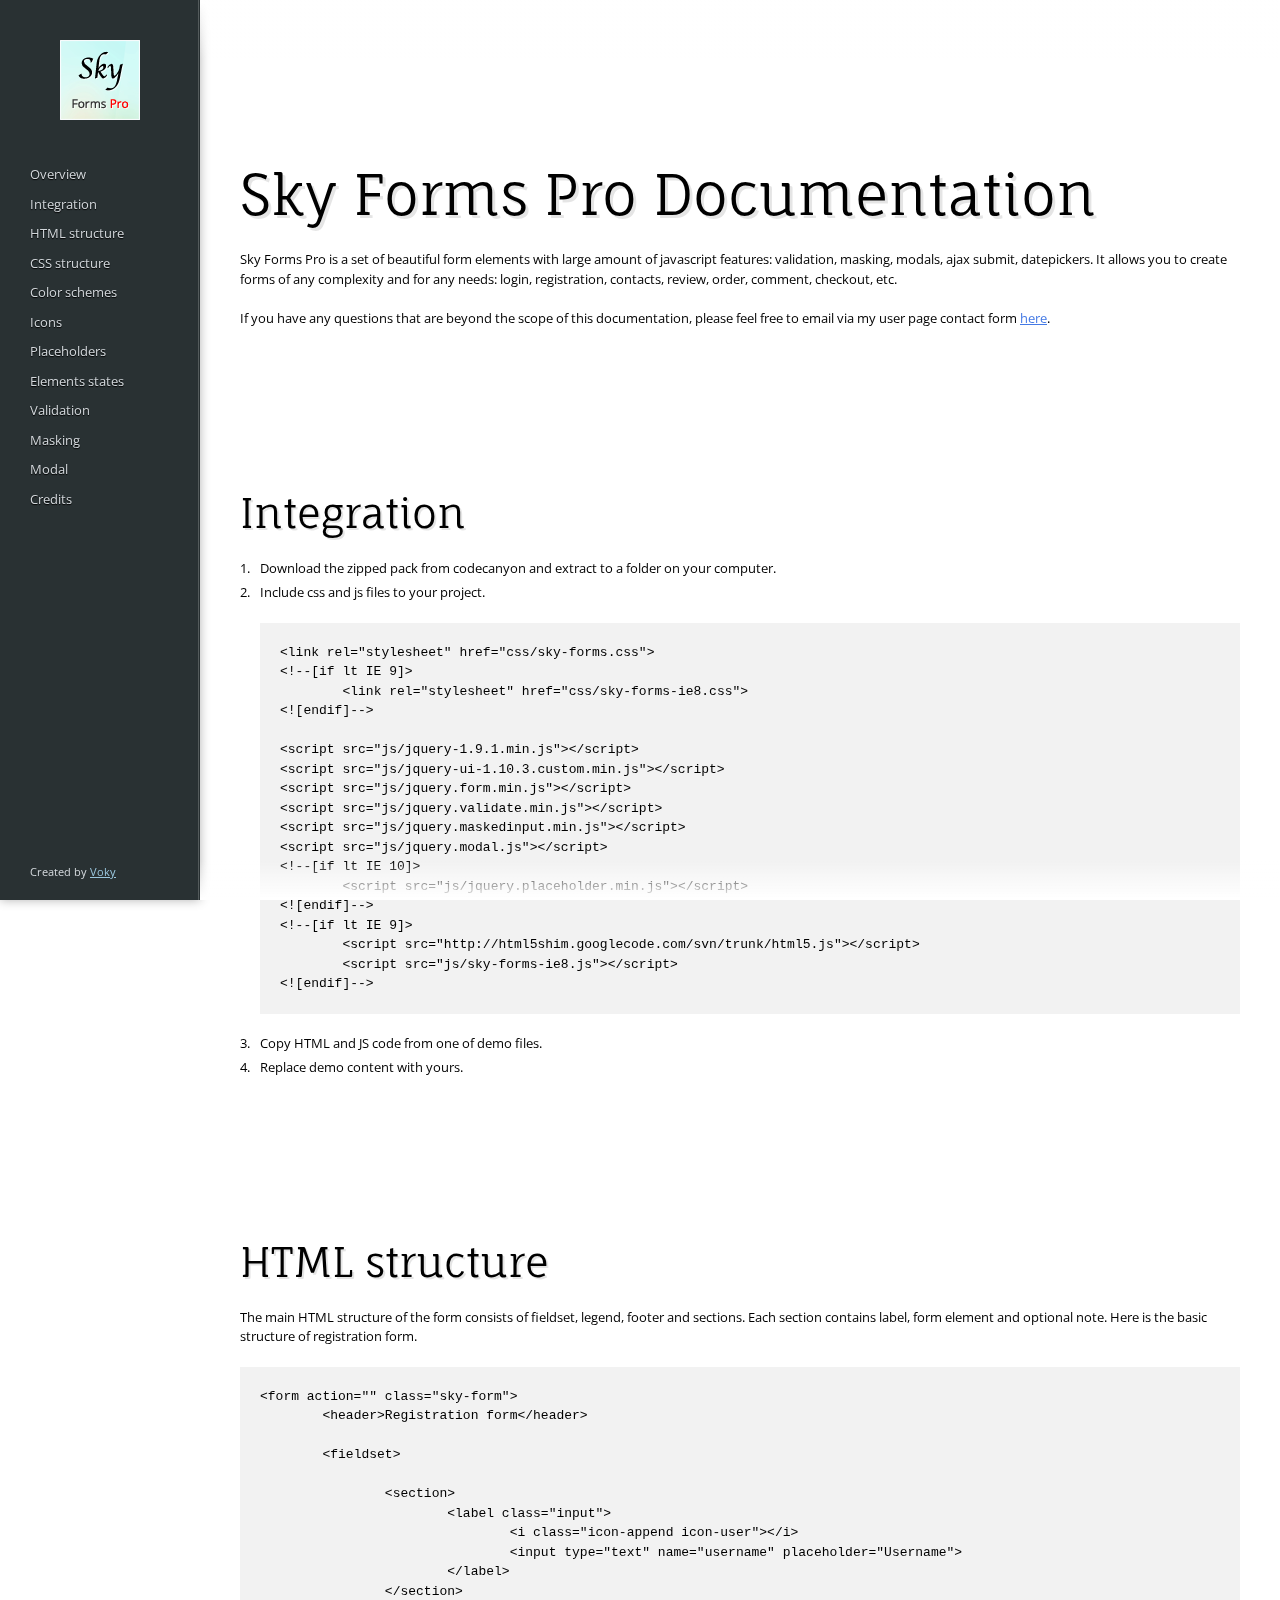
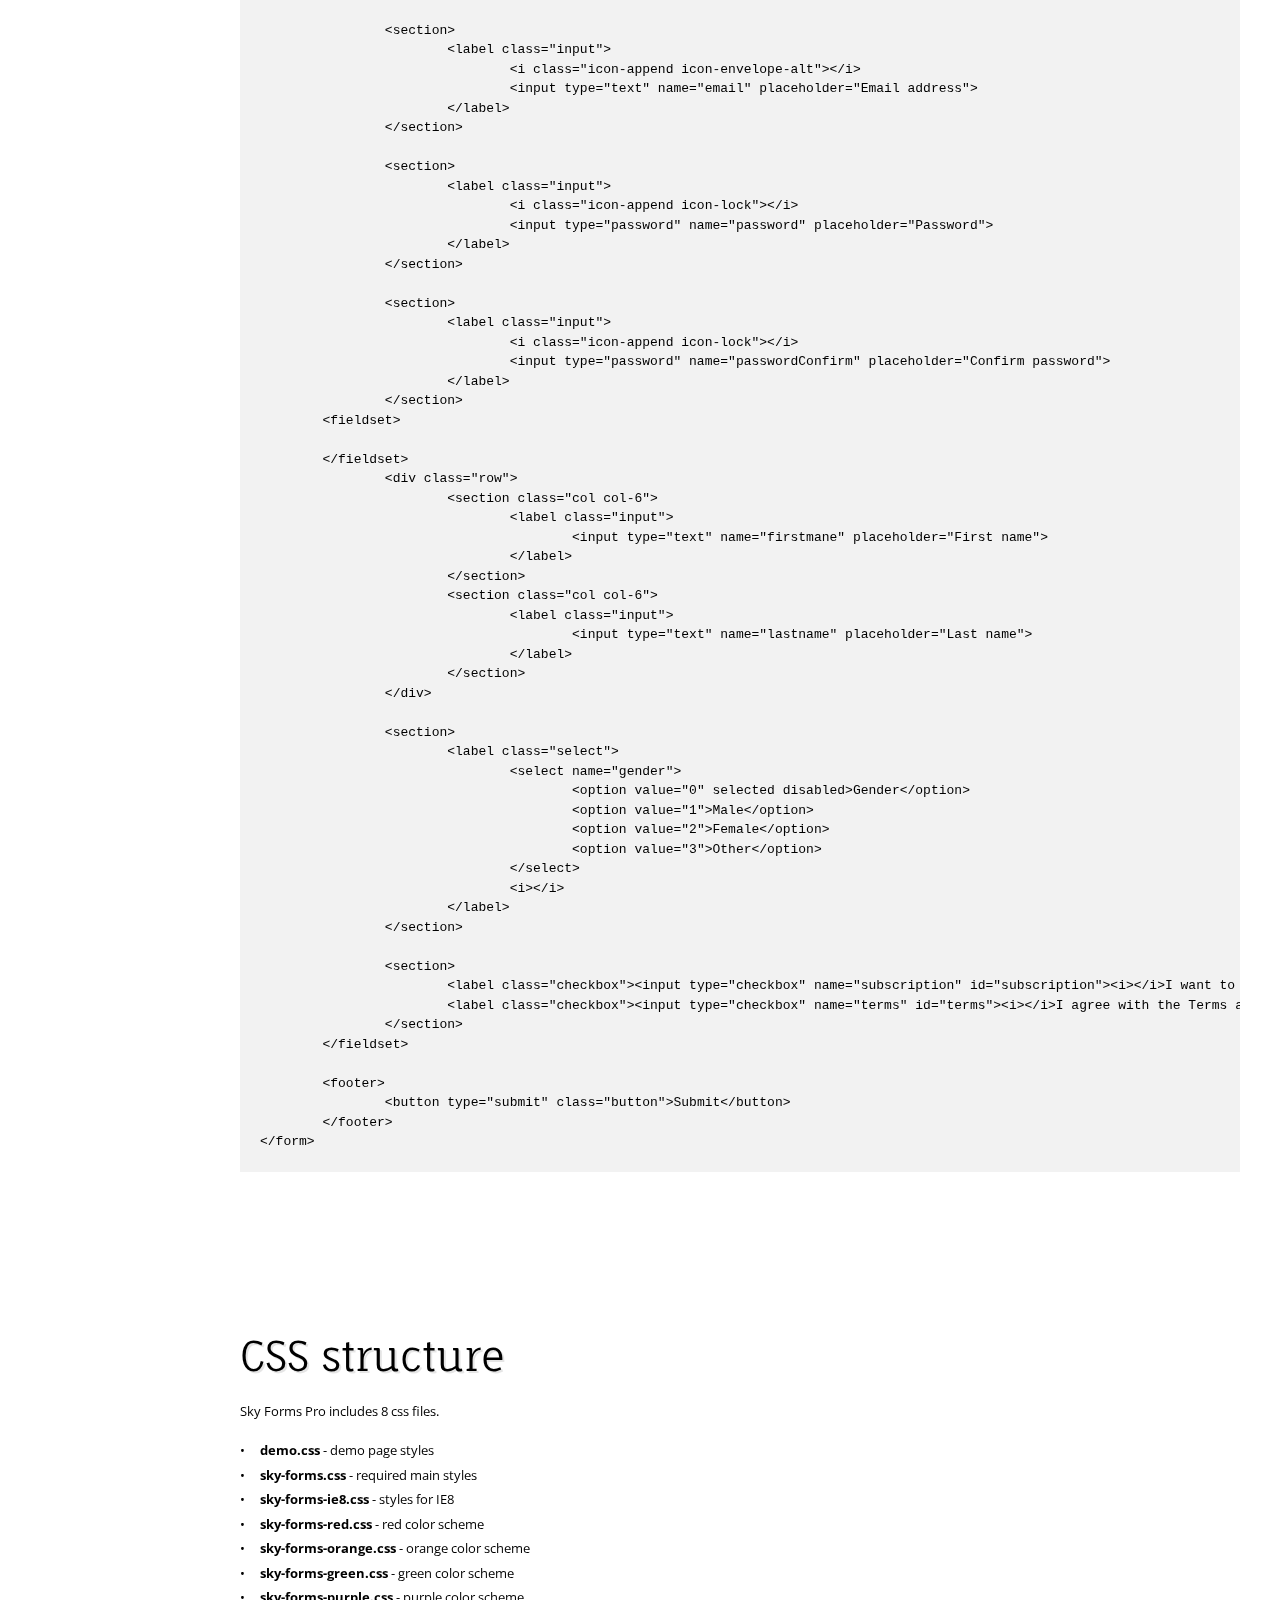
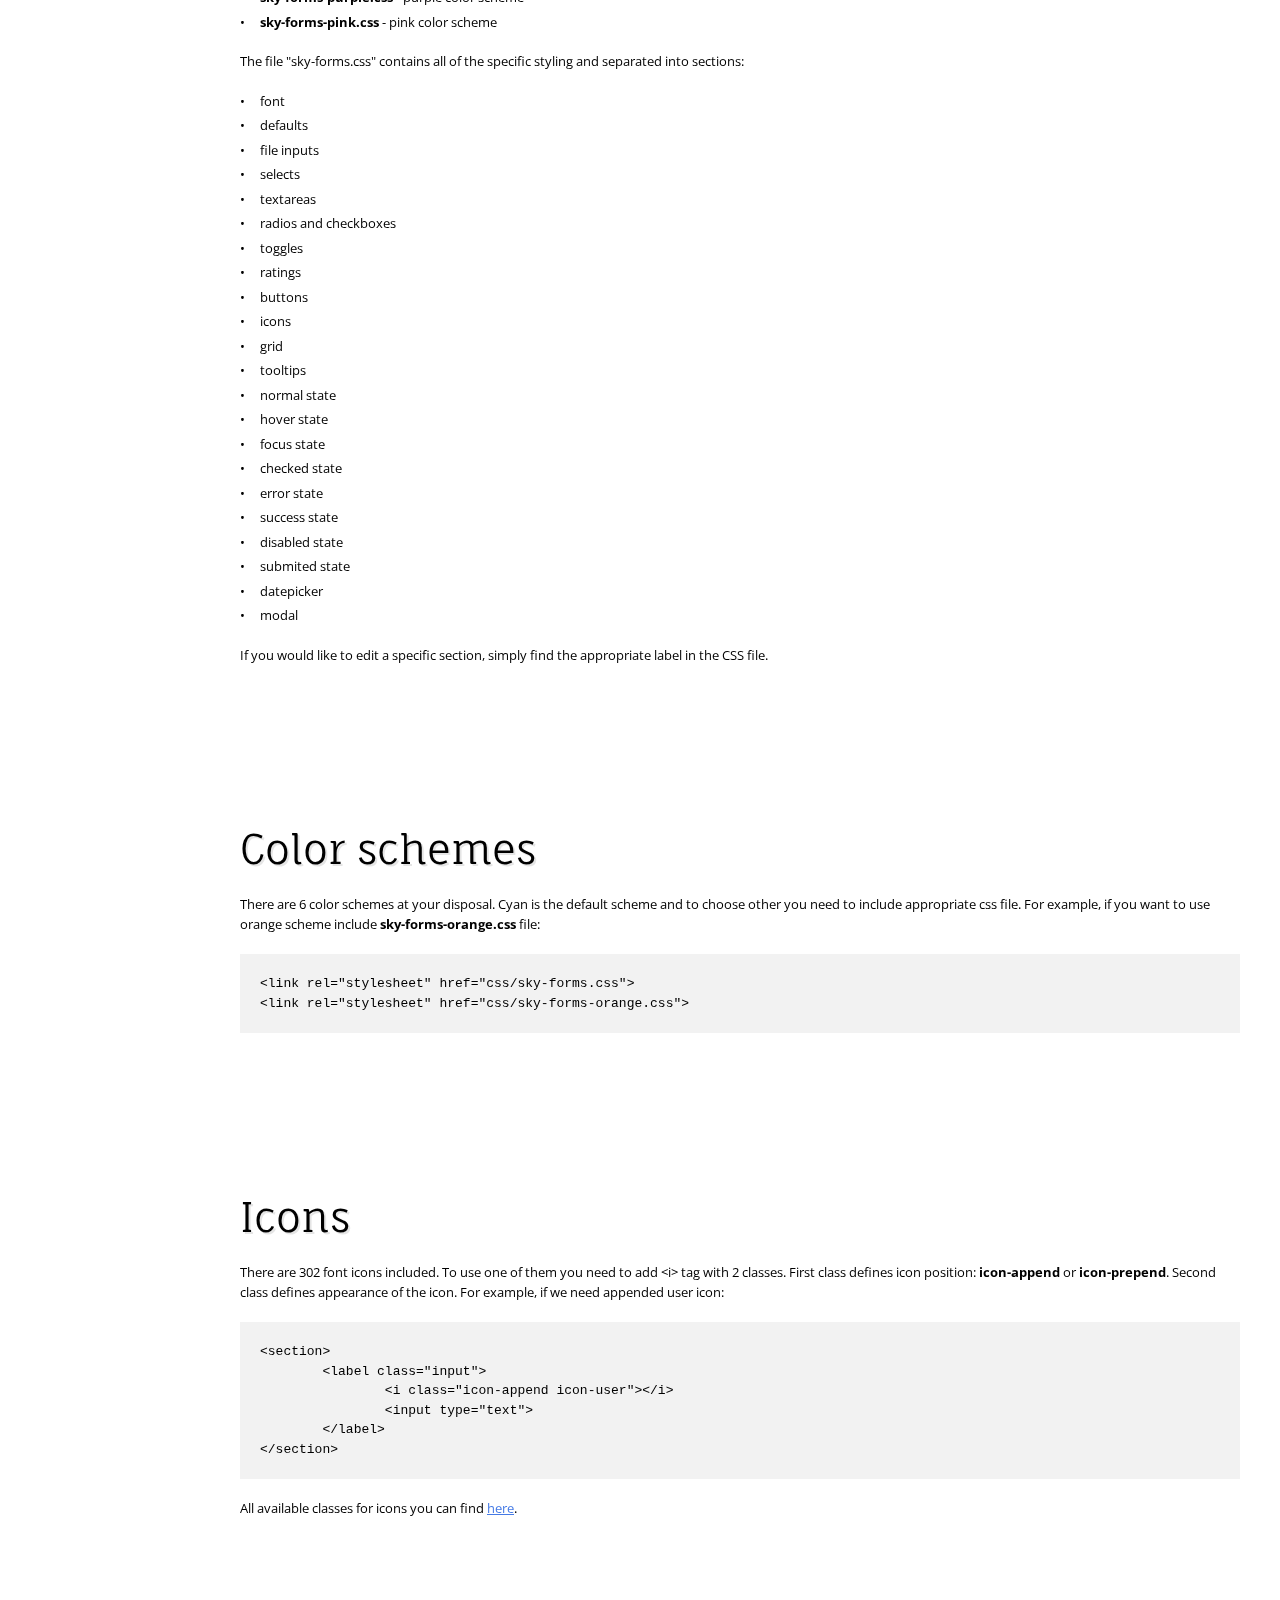
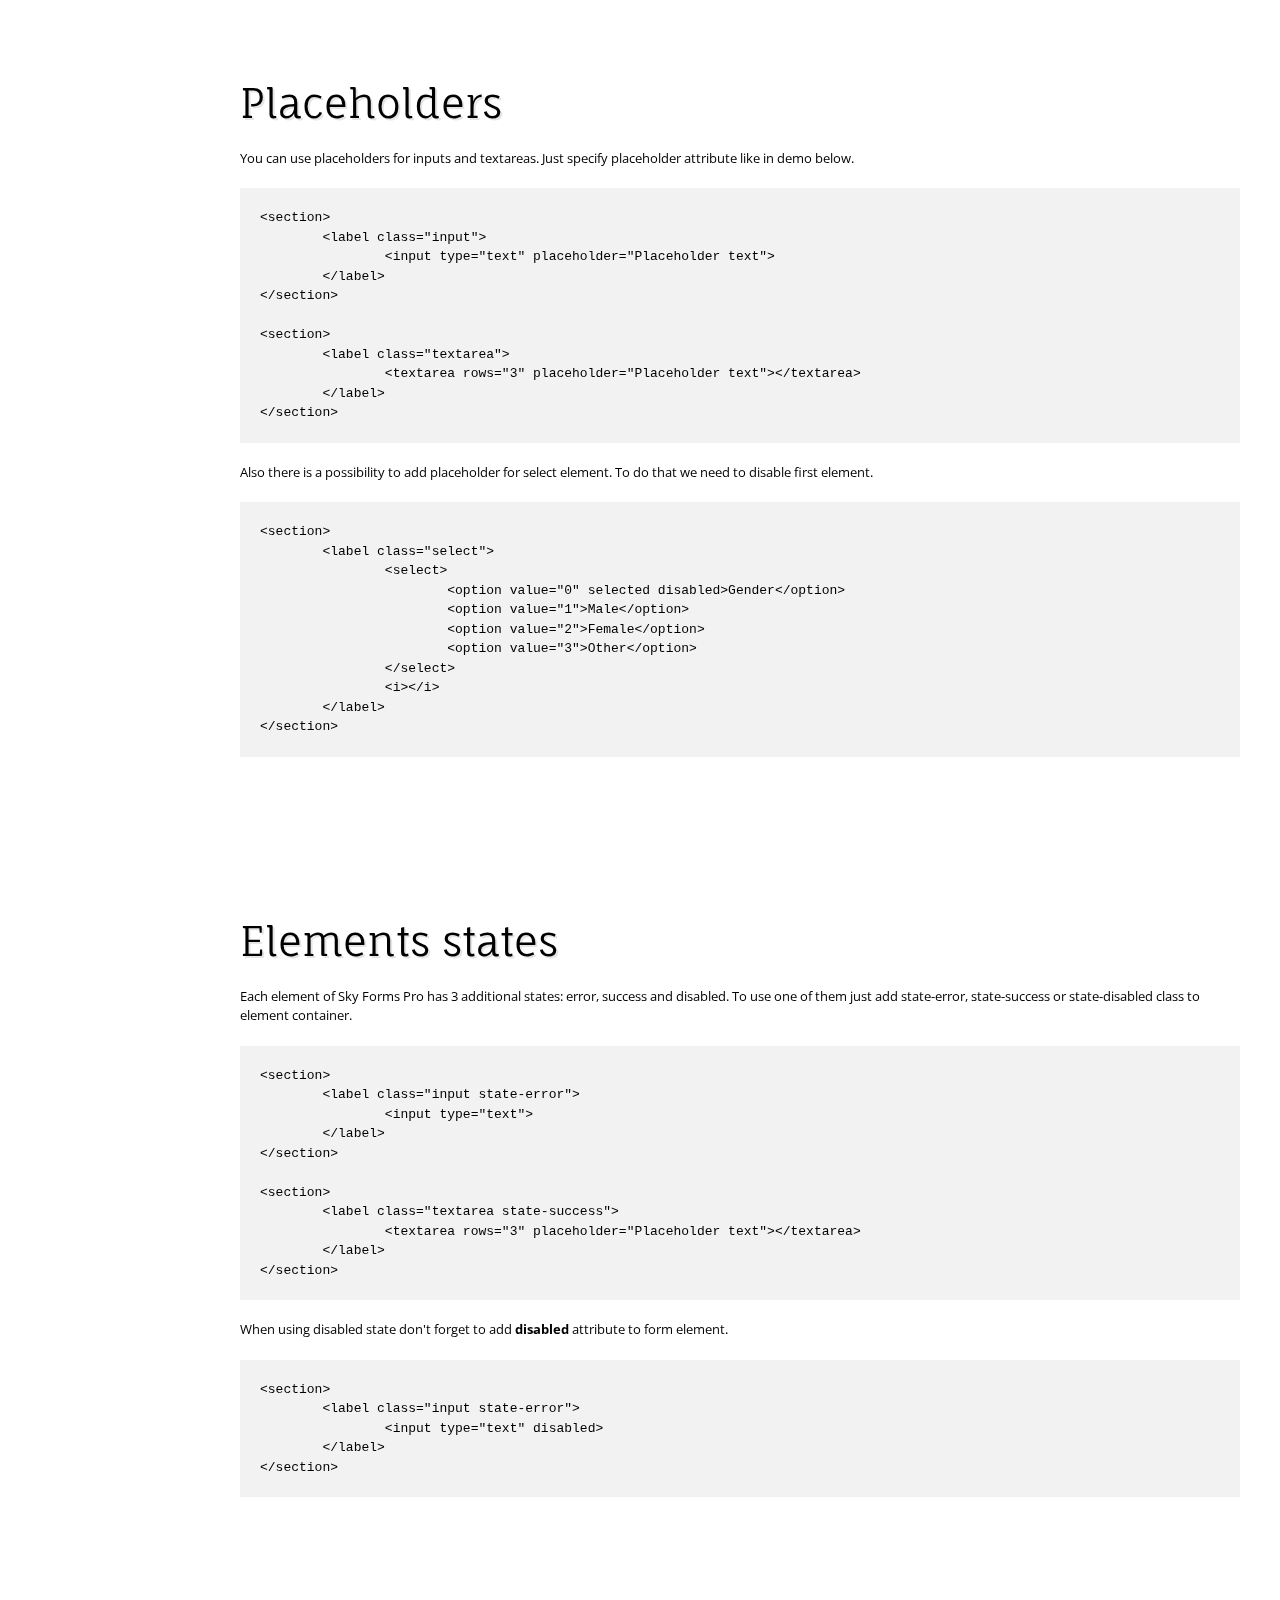
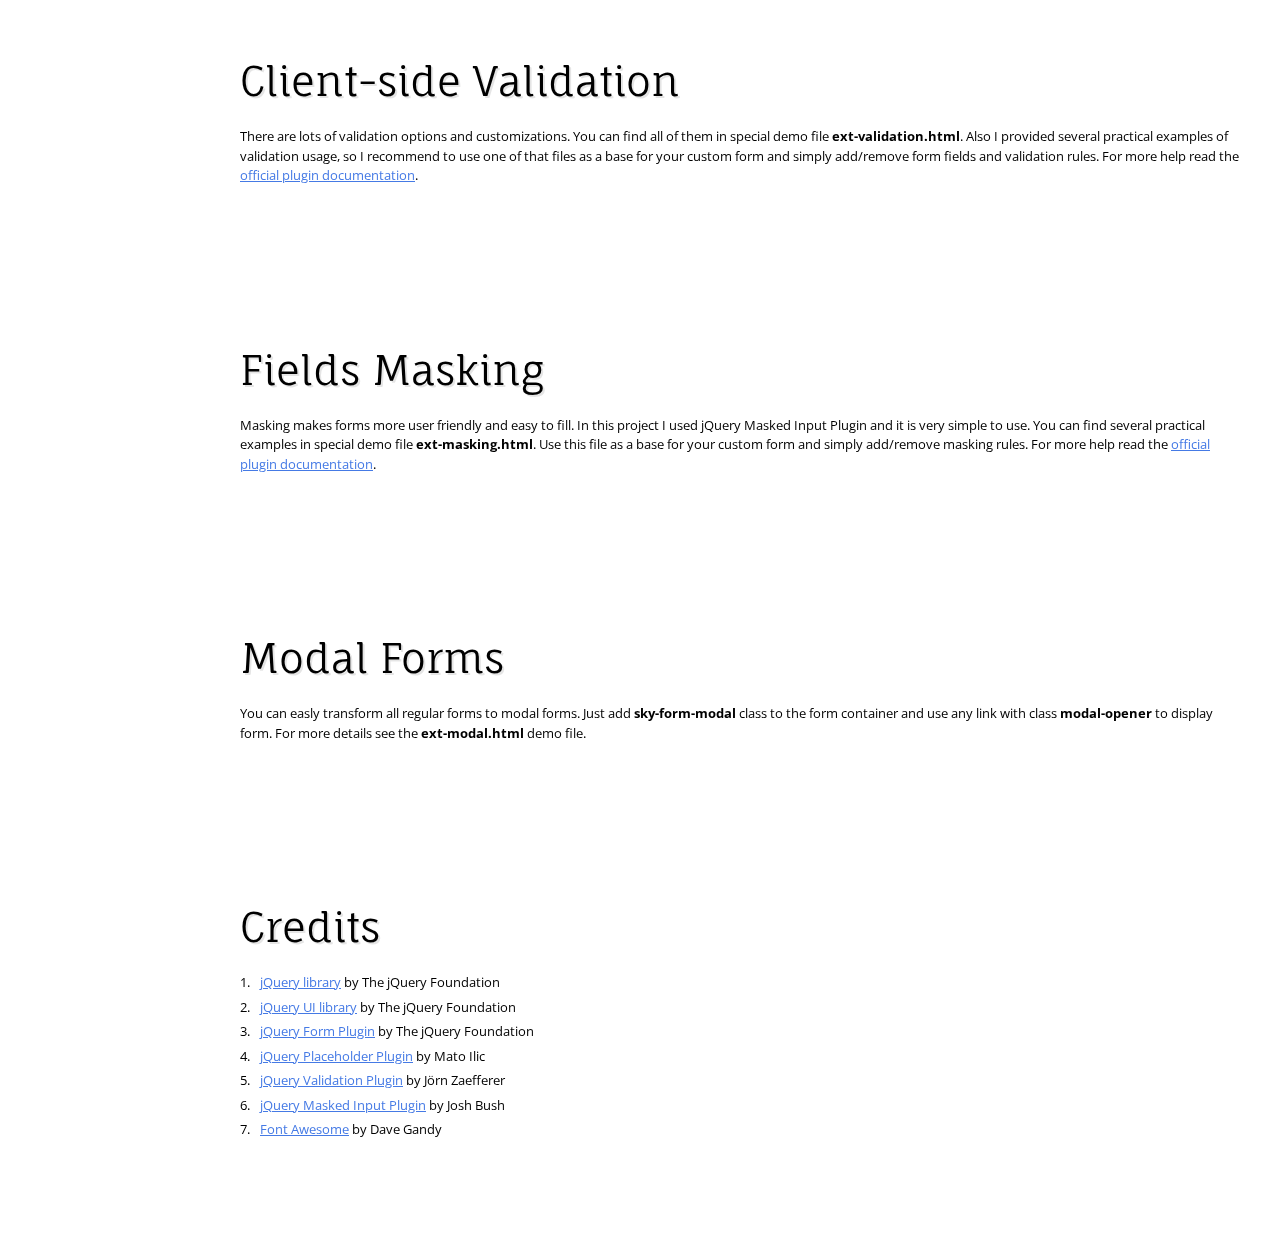
<file: assets/plugins/sky-forms-pro/documentation/index.html>
<!DOCTYPE html> 
<html>
	<head>
		<meta charset="utf-8">
		<title>Documentation for Sky Forms Pro</title>
		
		<meta name="viewport" content="width=1024">
		
		<link rel="stylesheet" href="css/main.css">
		
		<script src="http://ajax.googleapis.com/ajax/libs/jquery/1.9.1/jquery.min.js"></script>
		<script src="js/main.js"></script>
	</head>
	<body id="overview">
		<article>
			<!-- overview -->
			<section>
				<h1>Sky Forms Pro Documentation</h1>
				<p>Sky Forms Pro is a set of beautiful form elements with large amount of javascript features: validation, masking, modals, ajax submit, datepickers. It allows you to create forms of any complexity and for any needs: login, registration, contacts, review, order, comment, checkout, etc.</p>
				<p>If you have any questions that are beyond the scope of this documentation, please feel free to email via my user page contact form <a href="http://codecanyon.net/user/voky?ref=voky">here</a>.</p>
			</section>
			<!--/ overview -->
			
			<!-- integration -->
			<section id="integration">
				<h2>Integration</h2>
				<ol>
					<li>Download the zipped pack from codecanyon and extract to a folder on your computer.</li>
					<li>Include css and js files to your project.
<pre>&lt;link rel=&quot;stylesheet&quot; href=&quot;css/sky-forms.css&quot;&gt;
&lt;!--[if lt IE 9]&gt;
	&lt;link rel=&quot;stylesheet&quot; href=&quot;css/sky-forms-ie8.css&quot;&gt;
&lt;![endif]--&gt;

&lt;script src=&quot;js/jquery-1.9.1.min.js&quot;&gt;&lt;/script&gt;
&lt;script src=&quot;js/jquery-ui-1.10.3.custom.min.js&quot;&gt;&lt;/script&gt;
&lt;script src=&quot;js/jquery.form.min.js&quot;&gt;&lt;/script&gt;
&lt;script src=&quot;js/jquery.validate.min.js&quot;&gt;&lt;/script&gt;
&lt;script src=&quot;js/jquery.maskedinput.min.js&quot;&gt;&lt;/script&gt;
&lt;script src=&quot;js/jquery.modal.js&quot;&gt;&lt;/script&gt;
&lt;!--[if lt IE 10]&gt;
	&lt;script src=&quot;js/jquery.placeholder.min.js&quot;&gt;&lt;/script&gt;
&lt;![endif]--&gt;		
&lt;!--[if lt IE 9]&gt;
	&lt;script src=&quot;http://html5shim.googlecode.com/svn/trunk/html5.js&quot;&gt;&lt;/script&gt;
	&lt;script src=&quot;js/sky-forms-ie8.js&quot;&gt;&lt;/script&gt;
&lt;![endif]--&gt;</pre>
					</li>
					<li>Copy HTML and JS code from one of demo files.</li>
					<li>Replace demo content with yours.</li>
				</ol>
			</section>
			<!--/ integration -->
			
			<!-- html structure -->
			<section id="html">
				<h2>HTML structure</h2>
				<p>The main HTML structure of the form consists of fieldset, legend, footer and sections. Each section contains label, form element and optional note. Here is the basic structure of registration form.</p>
<pre>&lt;form action=&quot;&quot; class=&quot;sky-form&quot;&gt;
	&lt;header&gt;Registration form&lt;/header&gt;
		
	&lt;fieldset&gt;
		
		&lt;section&gt;
			&lt;label class=&quot;input&quot;&gt;
				&lt;i class=&quot;icon-append icon-user&quot;&gt;&lt;/i&gt;
				&lt;input type=&quot;text&quot; name=&quot;username&quot; placeholder=&quot;Username&quot;&gt;
			&lt;/label&gt;
		&lt;/section&gt;
		
		&lt;section&gt;
			&lt;label class=&quot;input&quot;&gt;
				&lt;i class=&quot;icon-append icon-envelope-alt&quot;&gt;&lt;/i&gt;
				&lt;input type=&quot;text&quot; name=&quot;email&quot; placeholder=&quot;Email address&quot;&gt;
			&lt;/label&gt;
		&lt;/section&gt;
		
		&lt;section&gt;
			&lt;label class=&quot;input&quot;&gt;
				&lt;i class=&quot;icon-append icon-lock&quot;&gt;&lt;/i&gt;
				&lt;input type=&quot;password&quot; name=&quot;password&quot; placeholder=&quot;Password&quot;&gt;
			&lt;/label&gt;
		&lt;/section&gt;
		
		&lt;section&gt;
			&lt;label class=&quot;input&quot;&gt;
				&lt;i class=&quot;icon-append icon-lock&quot;&gt;&lt;/i&gt;
				&lt;input type=&quot;password&quot; name=&quot;passwordConfirm&quot; placeholder=&quot;Confirm password&quot;&gt;
			&lt;/label&gt;
		&lt;/section&gt;
	&lt;fieldset&gt;	
		
	&lt;/fieldset&gt;		
		&lt;div class=&quot;row&quot;&gt;
			&lt;section class=&quot;col col-6&quot;&gt;
				&lt;label class=&quot;input&quot;&gt;
					&lt;input type=&quot;text&quot; name=&quot;firstmane&quot; placeholder=&quot;First name&quot;&gt;
				&lt;/label&gt;
			&lt;/section&gt;
			&lt;section class=&quot;col col-6&quot;&gt;
				&lt;label class=&quot;input&quot;&gt;
					&lt;input type=&quot;text&quot; name=&quot;lastname&quot; placeholder=&quot;Last name&quot;&gt;
				&lt;/label&gt;
			&lt;/section&gt;
		&lt;/div&gt;
		
		&lt;section&gt;
			&lt;label class=&quot;select&quot;&gt;
				&lt;select name=&quot;gender&quot;&gt;
					&lt;option value=&quot;0&quot; selected disabled&gt;Gender&lt;/option&gt;
					&lt;option value=&quot;1&quot;&gt;Male&lt;/option&gt;
					&lt;option value=&quot;2&quot;&gt;Female&lt;/option&gt;
					&lt;option value=&quot;3&quot;&gt;Other&lt;/option&gt;
				&lt;/select&gt;
				&lt;i&gt;&lt;/i&gt;
			&lt;/label&gt;
		&lt;/section&gt;
		
		&lt;section&gt;
			&lt;label class=&quot;checkbox&quot;&gt;&lt;input type=&quot;checkbox&quot; name=&quot;subscription&quot; id=&quot;subscription&quot;&gt;&lt;i&gt;&lt;/i&gt;I want to receive news and  special offers&lt;/label&gt;
			&lt;label class=&quot;checkbox&quot;&gt;&lt;input type=&quot;checkbox&quot; name=&quot;terms&quot; id=&quot;terms&quot;&gt;&lt;i&gt;&lt;/i&gt;I agree with the Terms and Conditions&lt;/label&gt;
		&lt;/section&gt;
	&lt;/fieldset&gt;
	
	&lt;footer&gt;
		&lt;button type=&quot;submit&quot; class=&quot;button&quot;&gt;Submit&lt;/button&gt;
	&lt;/footer&gt;
&lt;/form&gt;</pre>
			</section>
			<!--/ html structure -->
			
			<!-- css structure -->
			<section id="css">
				<h2>CSS structure</h2>
				<p>Sky Forms Pro includes 8 css files.</p>
				<ul>
					<li><strong>demo.css</strong> - demo page styles</li>
					<li><strong>sky-forms.css</strong> - required main styles</li>
					<li><strong>sky-forms-ie8.css</strong> - styles for IE8</li>
					<li><strong>sky-forms-red.css</strong> - red color scheme</li>
					<li><strong>sky-forms-orange.css</strong> - orange color scheme</li>
					<li><strong>sky-forms-green.css</strong> - green color scheme</li>
					<li><strong>sky-forms-purple.css</strong> - purple color scheme</li>
					<li><strong>sky-forms-pink.css</strong> - pink color scheme</li>
				</ul>
				<p>The file "sky-forms.css" contains all of the specific styling and separated into sections:</p>
				<ul>
					<li>font</li>
					<li>defaults</li>
					<li>file inputs</li>
					<li>selects</li>
					<li>textareas</li>
					<li>radios and checkboxes</li>
					<li>toggles</li>
					<li>ratings</li>
					<li>buttons</li>
					<li>icons</li>
					<li>grid</li>
					<li>tooltips</li>
					<li>normal state</li>
					<li>hover state</li>
					<li>focus state</li>
					<li>checked state</li>
					<li>error state</li>
					<li>success state</li>
					<li>disabled state</li>
					<li>submited state</li>
					<li>datepicker</li>
					<li>modal</li>
				</ul>
				<p>If you would like to edit a specific section, simply find the appropriate label in the CSS file.</p>
			</section>
			<!--/ css structure -->
			
			<!-- schemes -->
			<section id="schemes">
				<h2>Color schemes</h2>
				<p>There are 6 color schemes at your disposal. Cyan is the default scheme and to choose other you need to include appropriate css file. For example, if you want to use orange scheme include <strong>sky-forms-orange.css</strong> file:</p>
<pre>&lt;link rel=&quot;stylesheet&quot; href=&quot;css/sky-forms.css&quot;&gt;
&lt;link rel=&quot;stylesheet&quot; href=&quot;css/sky-forms-orange.css&quot;&gt;</pre>
			</section>
			<!--/ schemes -->		
			
			<!-- icons -->
			<section id="icons">
				<h2>Icons</h2>
				<p>There are 302 font icons included. To use one of them you need to add &lt;i&gt; tag with 2 classes. First class defines icon position: <strong>icon-append</strong> or <strong>icon-prepend</strong>. Second class defines appearance of the icon. For example, if we need appended user icon:</p>
<pre>&lt;section&gt;
	&lt;label class=&quot;input&quot;&gt;
		&lt;i class=&quot;icon-append icon-user&quot;&gt;&lt;/i&gt;
		&lt;input type=&quot;text&quot;&gt;
	&lt;/label&gt;
&lt;/section&gt;</pre>
				<p>All available classes for icons you can find <a href="http://fortawesome.github.io/Font-Awesome/icons/" target="_blank">here</a>.</p>
			</section>
			<!--/ icons -->
			
			<!-- placeholders -->
			<section id="placeholders">
				<h2>Placeholders</h2>
				<p>You can use placeholders for inputs and textareas. Just specify placeholder attribute like in demo below.</p>
<pre>&lt;section&gt;
	&lt;label class=&quot;input&quot;&gt;
		&lt;input type=&quot;text&quot; placeholder=&quot;Placeholder text&quot;&gt;
	&lt;/label&gt;
&lt;/section&gt;

&lt;section&gt;
	&lt;label class=&quot;textarea&quot;&gt;
		&lt;textarea rows=&quot;3&quot; placeholder=&quot;Placeholder text&quot;&gt;&lt;/textarea&gt;
	&lt;/label&gt;
&lt;/section&gt;</pre>
				<p>Also there is a possibility to add placeholder for select element. To do that we need to disable first element.</p>
<pre>&lt;section&gt;
	&lt;label class=&quot;select&quot;&gt;
		&lt;select&gt;
			&lt;option value=&quot;0&quot; selected disabled&gt;Gender&lt;/option&gt;
			&lt;option value=&quot;1&quot;&gt;Male&lt;/option&gt;
			&lt;option value=&quot;2&quot;&gt;Female&lt;/option&gt;
			&lt;option value=&quot;3&quot;&gt;Other&lt;/option&gt;
		&lt;/select&gt;
		&lt;i&gt;&lt;/i&gt;
	&lt;/label&gt;
&lt;/section&gt;</pre>
			</section>
			<!--/ placeholders -->
			
			<!-- states -->
			<section id="states">
				<h2>Elements states</h2>
				<p>Each element of Sky Forms Pro has 3 additional states: error, success and disabled. To use one of them just add state-error, state-success or state-disabled class to element container.</p>
<pre>&lt;section&gt;
	&lt;label class=&quot;input state-error&quot;&gt;
		&lt;input type=&quot;text&quot;&gt;
	&lt;/label&gt;
&lt;/section&gt;

&lt;section&gt;
	&lt;label class=&quot;textarea state-success&quot;&gt;
		&lt;textarea rows=&quot;3&quot; placeholder=&quot;Placeholder text&quot;&gt;&lt;/textarea&gt;
	&lt;/label&gt;
&lt;/section&gt;</pre>
				<p>When using disabled state don't forget to add <strong>disabled</strong> attribute to form element.</p>
<pre>&lt;section&gt;
	&lt;label class=&quot;input state-error&quot;&gt;
		&lt;input type=&quot;text&quot; disabled&gt;
	&lt;/label&gt;
&lt;/section&gt;</pre>
			</section>
			<!--/ states -->
			
			<!-- validation -->
			<section id="validation">
				<h2>Client-side Validation</h2>
				<p>There are lots of validation options and customizations. You can find all of them in special demo file <strong>ext-validation.html</strong>. Also I provided several practical examples of validation usage, so I recommend to use one of that files as a base for your custom form and simply add/remove form fields and validation rules. For more help read the <a href="http://jqueryvalidation.org/documentation">official plugin documentation</a>.</p>
			</section>
			<!--/ validation -->
			
			<!-- masking -->
			<section id="masking">
				<h2>Fields Masking</h2>
				<p>Masking makes forms more user friendly and easy to fill. In this project I used jQuery Masked Input Plugin and it is very simple to use. You can find several practical examples in special demo file <strong>ext-masking.html</strong>. Use this file as a base for your custom form and simply add/remove masking rules. For more help read the <a href="http://digitalbush.com/projects/masked-input-plugin/">official plugin documentation</a>.</p>
			</section>
			<!--/ masking -->
			
			<!-- modal -->
			<section id="modal">
				<h2>Modal Forms</h2>
				<p>You can easly transform all regular forms to modal forms. Just add <strong>sky-form-modal</strong> class to the form container and use any link with class <strong>modal-opener</strong> to display form. For more details see the <strong>ext-modal.html</strong> demo file.</p>
			</section>
			<!--/ modal -->
			
			<!-- credits -->
			<section id="credits">
				<h2>Credits</h2>
				<ol>
					<li><a href="http://jquery.com" target="_blank">jQuery library</a> by The jQuery Foundation</li>
					<li><a href="http://jqueryui.com" target="_blank">jQuery UI library</a> by The jQuery Foundation</li>
					<li><a href="https://github.com/malsup/form" target="_blank">jQuery Form Plugin</a> by The jQuery Foundation</li>
					<li><a href="http://matoilic.github.com/jquery.placeholder" target="_blank">jQuery Placeholder Plugin</a> by Mato Ilic</li>
					<li><a href="https://github.com/jzaefferer/jquery-validation/" target="_blank">jQuery Validation Plugin</a> by Jörn Zaefferer</li>
					<li><a href="http://digitalbush.com/projects/masked-input-plugin/" target="_blank">jQuery Masked Input Plugin</a> by Josh Bush</li>
					<li><a href="http://fortawesome.github.com/Font-Awesome/" target="_blank">Font Awesome</a> by Dave Gandy</li>
				</ol>
			</section>
			<!--/ credits -->
		</article>
		
		<aside>
			<!-- logo -->
			<img src="img/thumbnail.png" alt="" />
			<!--/ logo -->
			
			<!-- main nav -->
			<nav id="main-nav">
				<ul>
					<li><a href="#overview">Overview</a></li>
					<li><a href="#integration">Integration</a></li>
					<li><a href="#html">HTML structure</a></li>
					<li><a href="#css">CSS structure</a></li>
					<li><a href="#schemes">Color schemes</a></li>
					<li><a href="#icons">Icons</a></li>
					<li><a href="#placeholders">Placeholders</a></li>
					<li><a href="#states">Elements states</a></li>
					<li><a href="#validation">Validation</a></li>
					<li><a href="#masking">Masking</a></li>
					<li><a href="#modal">Modal</a></li>
					<li><a href="#credits">Credits</a></li>
				</ul>
			</nav>
			<!--/ main nav -->
			
			<!-- copyrights -->
			<p>Created by <a href="http://codecanyon.net/user/voky?ref=voky">Voky</a></p>
			<!--/ copyrights -->
		</aside>
	</body>
</html>
</file>
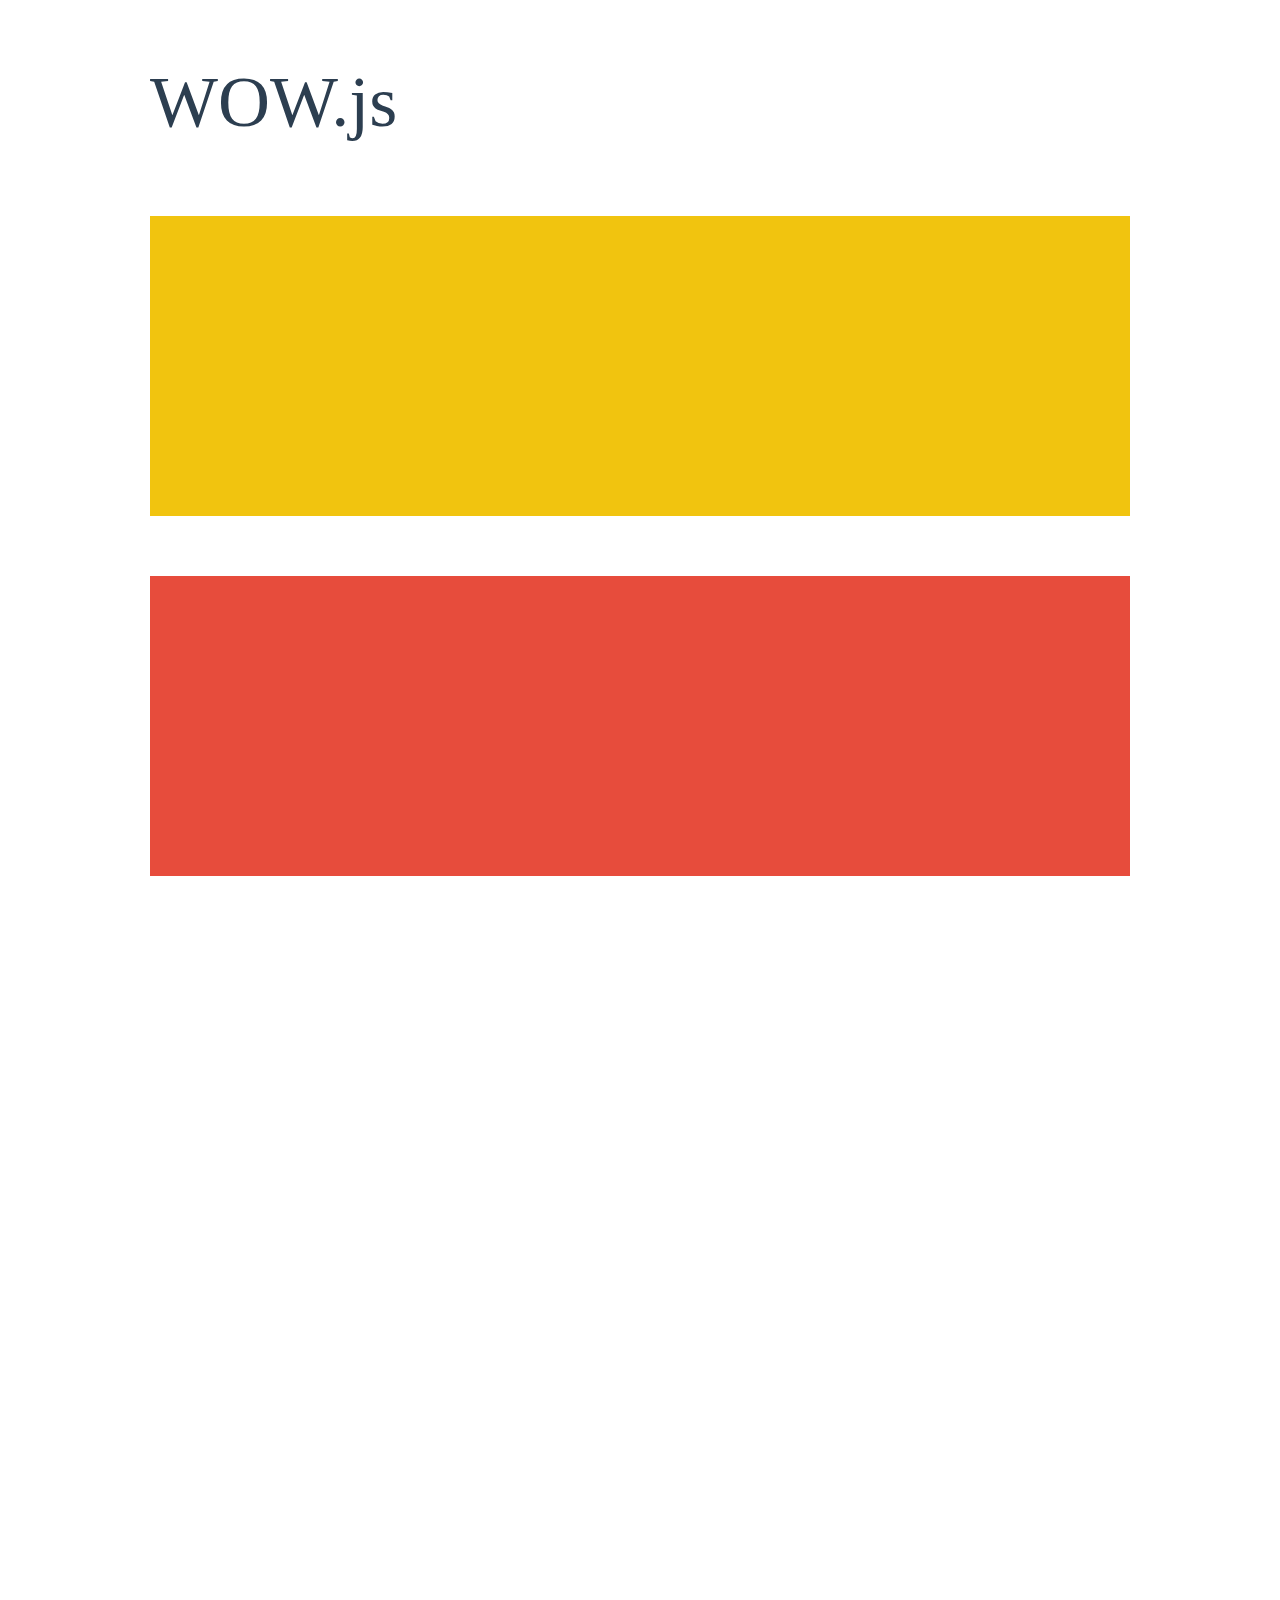
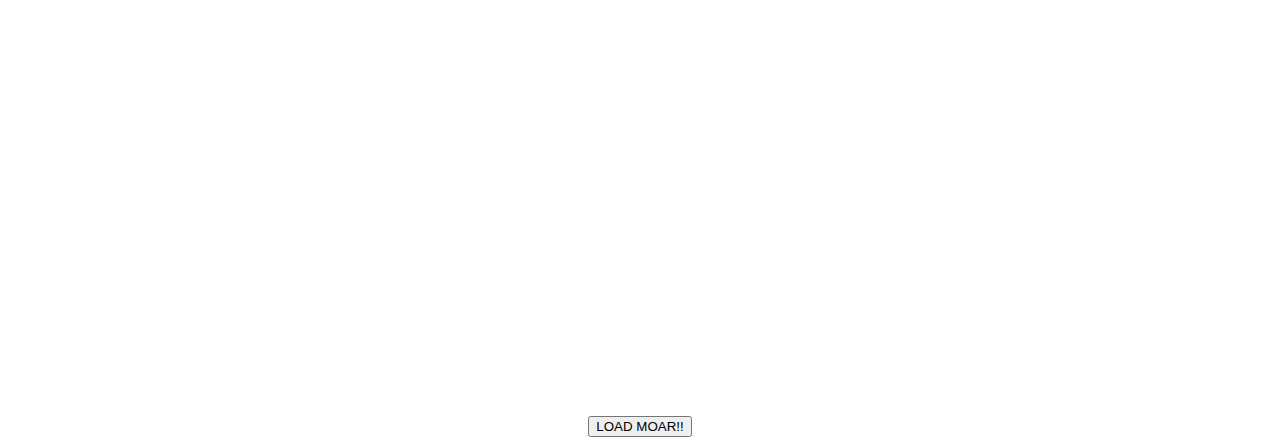
<file: assets/plugins/wow/demo.html>
<!doctype html>

<html lang="en">
<head>
  <meta charset="utf-8">
  <title>WOW</title>
  <link rel="stylesheet" href="css/libs/animate.css">
  <link rel="stylesheet" href="css/site.css">
  <style>
    .wow:first-child {
      visibility: hidden;
    }
  </style>
  <!--[if IE]>
    <script src="http://html5shiv.googlecode.com/svn/trunk/html5.js"></script>
  <![endif]-->
</head>

<body>
  <div id="container">
    <header>
      <h1>WOW.js</h1>
    </header>
    <div id="main">
      <section class="wow fadeInDown" style="background-color: #f1c40f;"></section>
      <section class="wow pulse" style="background-color: #e74c3c;" data-wow-iteration="infinite" data-wow-duration="1500ms"></section>
      <section class="section--purple wow slideInRight" data-wow-delay="2s"></section>
      <section class="section--blue wow bounceInLeft" data-wow-offset="300"></section>
      <section class="section--green wow slideInLeft" data-wow-duration="4s"></section>
      <button id="moar">LOAD MOAR!!</button>
    </div>
  </div>
  <script src="dist/wow.js"></script>
  <script>
    wow = new WOW(
      {
        animateClass: 'animated',
        offset:       100
      }
    );
    wow.init();
    document.getElementById('moar').onclick = function() {
      var section = document.createElement('section');
      section.className = 'section--purple wow fadeInDown';
      this.parentNode.insertBefore(section, this);
    };
  </script>
</body>
</html>
</file>
<file: assets/plugins/line-icons/style.css>
/**
 * PRESENTATION STYLESHEET
 * ----------------------------------------------------------------------------
 */

/*


       PLEASE NOTE: 
       ============

       THIS FILE IS NOT PART OF THE *REQUIRED FONT ICON FILES* 
       THIS FILE IS USED TO STYLE THE ICON DEMO TEMPLATE FOUND AT DEMO.HTML



*/

*,
*:before,
*:after {
	border: 0 none;
	margin: 0;
	padding: 0;
	font-size: 100%;

	-webkit-box-sizing: border-box;
	   -moz-box-sizing: border-box;
	        box-sizing: border-box;
}

::-webkit-scrollbar {
	width: 12px;
	height: 12px;
}
::-webkit-scrollbar-track {
	background-color: rgba(255, 255, 255, 0.1);
	-webkit-border-radius: 5px;
}
::-webkit-scrollbar-thumb {
	background-color: rgba(0, 0, 0, 0.4);
	-webkit-border-radius: 6px;
}
::-webkit-scrollbar-thumb:hover {
	background-color: rgba(0, 0, 0, 0.6);
}

section, 
header, 
footer {
	display: block;
	position: relative;
}

body {
	background-color: #fff;
	color: #0e8a65;
	font-family: "Helvetica Neue", Helvetica, "DejaVu Sans", Arial, sans-serif;
	line-height: 1.5;
	font-size: 1em;
}


section:after,
.masthead:after {
	content: '';
	pointer-events: none;
	position: absolute;
		bottom: -1.5em;
		left: 50%;
		z-index: 10;
	width: 3em;
	height: 3em;

	background: inherit;
	-webkit-transform: translateX(-50%) rotate(45deg);
	transform: translateX(-50%) rotate(45deg);
}

section header {
	position: relative;
}

section header:after {
	background-color: transparent;
	border-bottom-width: 1px;
	border-bottom-style: solid;
	border-bottom-color: inherit;
	content: '';
	position: absolute;
		left: 40%;
		bottom: 0;
	width: 20%;
	height: 0;
}

.masthead {
	background-color: #fff;
	padding: 3em;
	position: relative;
	text-align: center;
}

.colophon {
	padding: 4.5em 3em;
	position: relative;
}
.colophon .group {
	padding: 3em;
	text-align: center;
}

.masthead hgroup,
.colophon .group {
	margin: auto;
	padding: 0 10%;
	position: absolute;
	top: 50%;
	left: 0%;
	right: 0%;
	-webkit-transform: translate(0%,-50%);
	    -ms-transform: translate(0%,-50%);
	        transform: translate(0%,-50%);
}

.masthead h1 {
	font-size: 2.25em;
	font-weight: bolder;
	line-height: 1.5;
	margin-bottom: 1em;
	text-transform: uppercase;
}

.masthead h2 {
	font-size: 1em;
	font-weight: lighter;
	letter-spacing: 6px;
	text-transform: uppercase;
}

.glyphs, 
.classes {
	margin-left: -1.5em;
	padding: 4.5em 3em;
}

.glyphs header,
.classes header {
	margin-bottom: 2.25em;
	padding-bottom: 2.25em;
	text-align: center;
	text-transform: uppercase;
}

.glyphs h1,
.classes h1 {
	font-size: 2.25em;
	font-weight: bolder;
	line-height: 1.5;
}

.glyphs h2,
.classes h2 {
	font-size: 1em;
	font-weight: normal;
	letter-spacing: 3px;
	text-transform: uppercase;
}

h2 code {
	text-transform: lowercase;
}


.glyphs {
	background-color: #74f3c8;
	color: #0e8a65;
}

.classes {
	background-color: #33383e;
	color: #fff;
}

.glyph {
	cursor: pointer;
	display: inline-block;
	font-size: 1em;
	margin: 0 -0.21em 3em 0;
	padding: 1.5em 0 0 1.5em;
	text-align: center;
	width: 50%;
}

.glyph-item {
	border-radius: 8px;
	display: inline-block;
	width: 1.5em;
	height: 1.5em;
	line-height: 1;
	padding: 0.25em;
	position: relative;
}
.glyph:hover .glyph-item {
	background-color: #0e8a65;
	color: #fff;
} 

.mega {
	font-size: 3em;
}

a, 
a:visited {
	color: #74f3c8;
	text-decoration: none;
}

a:hover, 
a:focus {
		color: #0e8a65;
}

.item-box {
	display: inline-block;
	font-family: consolas, monospace;
	font-size: 1.2em;
	margin: 0 -0.22em 1em 0;
	padding-left: 1em;
	width: 100%;

}

.item {
	background-color: #fff;
	color: #33383e;
	border-radius: 8px;
	display: inline-block;
	padding: 0.5em;
	width: 100%;
}


.colophon .group {
	font-size: 1.5em;
	text-transform: uppercase;
}

.group em {
	font-weight: bold;
	font-style: normal;
}


#wH {
	width: 0;
	position: absolute;
	top: 0;
	bottom: 0;
	left: 0;
}



@media only screen and (min-width: 768px) {
	section:after,
	.masthead:after {
		bottom: -3em;
		width: 6em;
		height: 6em;
	}

	section header {
		position: relative;
	}

	.masthead {
		padding: 6em;
	}

	.colophon {
		padding: 9em 6em;
	}

	.masthead h1 {
		font-size: 4.5em;
	}

	.glyphs, 
	.classes {
		padding: 9em 6em;
	}

	.glyphs header,
	.classes header {
		margin-bottom: 4.5em;
		padding-bottom: 4.5em;
	}

	.glyphs h1,
	.classes h1 {
		font-size: 4.5em;
	}


	.mega {
		font-size: 6em;
	}

    
    .glyph {
		width: 16.66666666666667%;
    }

    .item-box {
		width: 33.333%;
    }
    
    .colophon .group {
    	padding: 6em;
    }
}
</file>
<file: assets/plugins/line-icons/line-icons.css>
@font-face {
	font-family: 'Simple-Line-Icons';
	src:url('fonts/Simple-Line-Icons.eot');
	src:url('fonts/Simple-Line-Icons.eot?#iefix') format('embedded-opentype'),
		url('fonts/Simple-Line-Icons.woff') format('woff'),
		url('fonts/Simple-Line-Icons.ttf') format('truetype'),
		url('fonts/Simple-Line-Icons.svg#Simple-Line-Icons') format('svg');
	font-weight: normal;
	font-style: normal;
}

/* Use the following CSS code if you want to use data attributes for inserting your icons */
[data-icon]:before {
	font-family: 'Simple-Line-Icons';
	content: attr(data-icon);
	speak: none;
	font-weight: normal;
	font-variant: normal;
	text-transform: none;
	line-height: 1;
	-webkit-font-smoothing: antialiased;
	-moz-osx-font-smoothing: grayscale;
}

/* Use the following CSS code if you want to have a class per icon */
/*
Instead of a list of all class selectors,
you can use the generic selector below, but it's slower:
[class*="icon-"] {
*/
.icon-user-female, .icon-user-follow, .icon-user-following, .icon-user-unfollow, .icon-trophy, .icon-screen-smartphone, .icon-screen-desktop, .icon-plane, .icon-notebook, .icon-moustache, .icon-mouse, .icon-magnet, .icon-energy, .icon-emoticon-smile, .icon-disc, .icon-cursor-move, .icon-crop, .icon-credit-card, .icon-chemistry, .icon-user, .icon-speedometer, .icon-social-youtube, .icon-social-twitter, .icon-social-tumblr, .icon-social-facebook, .icon-social-dropbox, .icon-social-dribbble, .icon-shield, .icon-screen-tablet, .icon-magic-wand, .icon-hourglass, .icon-graduation, .icon-ghost, .icon-game-controller, .icon-fire, .icon-eyeglasses, .icon-envelope-open, .icon-envelope-letter, .icon-bell, .icon-badge, .icon-anchor, .icon-wallet, .icon-vector, .icon-speech, .icon-puzzle, .icon-printer, .icon-present, .icon-playlist, .icon-pin, .icon-picture, .icon-map, .icon-layers, .icon-handbag, .icon-globe-alt, .icon-globe, .icon-frame, .icon-folder-alt, .icon-film, .icon-feed, .icon-earphones-alt, .icon-earphones, .icon-drop, .icon-drawer, .icon-docs, .icon-directions, .icon-direction, .icon-diamond, .icon-cup, .icon-compass, .icon-call-out, .icon-call-in, .icon-call-end, .icon-calculator, .icon-bubbles, .icon-briefcase, .icon-book-open, .icon-basket-loaded, .icon-basket, .icon-bag, .icon-action-undo, .icon-action-redo, .icon-wrench, .icon-umbrella, .icon-trash, .icon-tag, .icon-support, .icon-size-fullscreen, .icon-size-actual, .icon-shuffle, .icon-share-alt, .icon-share, .icon-rocket, .icon-question, .icon-pie-chart, .icon-pencil, .icon-note, .icon-music-tone-alt, .icon-music-tone, .icon-microphone, .icon-loop, .icon-logout, .icon-login, .icon-list, .icon-like, .icon-home, .icon-grid, .icon-graph, .icon-equalizer, .icon-dislike, .icon-cursor, .icon-control-start, .icon-control-rewind, .icon-control-play, .icon-control-pause, .icon-control-forward, .icon-control-end, .icon-calendar, .icon-bulb, .icon-bar-chart, .icon-arrow-up, .icon-arrow-right, .icon-arrow-left, .icon-arrow-down, .icon-ban, .icon-bubble, .icon-camcorder, .icon-camera, .icon-check, .icon-clock, .icon-close, .icon-cloud-download, .icon-cloud-upload, .icon-doc, .icon-envelope, .icon-eye, .icon-flag, .icon-folder, .icon-heart, .icon-info, .icon-key, .icon-link, .icon-lock, .icon-lock-open, .icon-magnifier, .icon-magnifier-add, .icon-magnifier-remove, .icon-paper-clip, .icon-paper-plane, .icon-plus, .icon-pointer, .icon-power, .icon-refresh, .icon-reload, .icon-settings, .icon-star, .icon-symbol-female, .icon-symbol-male, .icon-target, .icon-volume-1, .icon-volume-2, .icon-volume-off, .icon-users {
	font-family: 'Simple-Line-Icons';
	speak: none;
	font-style: normal;
	font-weight: normal;
	font-variant: normal;
	text-transform: none;
	line-height: 1;
	-webkit-font-smoothing: antialiased;
}
.icon-user-female:before {
	content: "\e000";
}
.icon-user-follow:before {
	content: "\e002";
}
.icon-user-following:before {
	content: "\e003";
}
.icon-user-unfollow:before {
	content: "\e004";
}
.icon-trophy:before {
	content: "\e006";
}
.icon-screen-smartphone:before {
	content: "\e010";
}
.icon-screen-desktop:before {
	content: "\e011";
}
.icon-plane:before {
	content: "\e012";
}
.icon-notebook:before {
	content: "\e013";
}
.icon-moustache:before {
	content: "\e014";
}
.icon-mouse:before {
	content: "\e015";
}
.icon-magnet:before {
	content: "\e016";
}
.icon-energy:before {
	content: "\e020";
}
.icon-emoticon-smile:before {
	content: "\e021";
}
.icon-disc:before {
	content: "\e022";
}
.icon-cursor-move:before {
	content: "\e023";
}
.icon-crop:before {
	content: "\e024";
}
.icon-credit-card:before {
	content: "\e025";
}
.icon-chemistry:before {
	content: "\e026";
}
.icon-user:before {
	content: "\e005";
}
.icon-speedometer:before {
	content: "\e007";
}
.icon-social-youtube:before {
	content: "\e008";
}
.icon-social-twitter:before {
	content: "\e009";
}
.icon-social-tumblr:before {
	content: "\e00a";
}
.icon-social-facebook:before {
	content: "\e00b";
}
.icon-social-dropbox:before {
	content: "\e00c";
}
.icon-social-dribbble:before {
	content: "\e00d";
}
.icon-shield:before {
	content: "\e00e";
}
.icon-screen-tablet:before {
	content: "\e00f";
}
.icon-magic-wand:before {
	content: "\e017";
}
.icon-hourglass:before {
	content: "\e018";
}
.icon-graduation:before {
	content: "\e019";
}
.icon-ghost:before {
	content: "\e01a";
}
.icon-game-controller:before {
	content: "\e01b";
}
.icon-fire:before {
	content: "\e01c";
}
.icon-eyeglasses:before {
	content: "\e01d";
}
.icon-envelope-open:before {
	content: "\e01e";
}
.icon-envelope-letter:before {
	content: "\e01f";
}
.icon-bell:before {
	content: "\e027";
}
.icon-badge:before {
	content: "\e028";
}
.icon-anchor:before {
	content: "\e029";
}
.icon-wallet:before {
	content: "\e02a";
}
.icon-vector:before {
	content: "\e02b";
}
.icon-speech:before {
	content: "\e02c";
}
.icon-puzzle:before {
	content: "\e02d";
}
.icon-printer:before {
	content: "\e02e";
}
.icon-present:before {
	content: "\e02f";
}
.icon-playlist:before {
	content: "\e030";
}
.icon-pin:before {
	content: "\e031";
}
.icon-picture:before {
	content: "\e032";
}
.icon-map:before {
	content: "\e033";
}
.icon-layers:before {
	content: "\e034";
}
.icon-handbag:before {
	content: "\e035";
}
.icon-globe-alt:before {
	content: "\e036";
}
.icon-globe:before {
	content: "\e037";
}
.icon-frame:before {
	content: "\e038";
}
.icon-folder-alt:before {
	content: "\e039";
}
.icon-film:before {
	content: "\e03a";
}
.icon-feed:before {
	content: "\e03b";
}
.icon-earphones-alt:before {
	content: "\e03c";
}
.icon-earphones:before {
	content: "\e03d";
}
.icon-drop:before {
	content: "\e03e";
}
.icon-drawer:before {
	content: "\e03f";
}
.icon-docs:before {
	content: "\e040";
}
.icon-directions:before {
	content: "\e041";
}
.icon-direction:before {
	content: "\e042";
}
.icon-diamond:before {
	content: "\e043";
}
.icon-cup:before {
	content: "\e044";
}
.icon-compass:before {
	content: "\e045";
}
.icon-call-out:before {
	content: "\e046";
}
.icon-call-in:before {
	content: "\e047";
}
.icon-call-end:before {
	content: "\e048";
}
.icon-calculator:before {
	content: "\e049";
}
.icon-bubbles:before {
	content: "\e04a";
}
.icon-briefcase:before {
	content: "\e04b";
}
.icon-book-open:before {
	content: "\e04c";
}
.icon-basket-loaded:before {
	content: "\e04d";
}
.icon-basket:before {
	content: "\e04e";
}
.icon-bag:before {
	content: "\e04f";
}
.icon-action-undo:before {
	content: "\e050";
}
.icon-action-redo:before {
	content: "\e051";
}
.icon-wrench:before {
	content: "\e052";
}
.icon-umbrella:before {
	content: "\e053";
}
.icon-trash:before {
	content: "\e054";
}
.icon-tag:before {
	content: "\e055";
}
.icon-support:before {
	content: "\e056";
}
.icon-size-fullscreen:before {
	content: "\e057";
}
.icon-size-actual:before {
	content: "\e058";
}
.icon-shuffle:before {
	content: "\e059";
}
.icon-share-alt:before {
	content: "\e05a";
}
.icon-share:before {
	content: "\e05b";
}
.icon-rocket:before {
	content: "\e05c";
}
.icon-question:before {
	content: "\e05d";
}
.icon-pie-chart:before {
	content: "\e05e";
}
.icon-pencil:before {
	content: "\e05f";
}
.icon-note:before {
	content: "\e060";
}
.icon-music-tone-alt:before {
	content: "\e061";
}
.icon-music-tone:before {
	content: "\e062";
}
.icon-microphone:before {
	content: "\e063";
}
.icon-loop:before {
	content: "\e064";
}
.icon-logout:before {
	content: "\e065";
}
.icon-login:before {
	content: "\e066";
}
.icon-list:before {
	content: "\e067";
}
.icon-like:before {
	content: "\e068";
}
.icon-home:before {
	content: "\e069";
}
.icon-grid:before {
	content: "\e06a";
}
.icon-graph:before {
	content: "\e06b";
}
.icon-equalizer:before {
	content: "\e06c";
}
.icon-dislike:before {
	content: "\e06d";
}
.icon-cursor:before {
	content: "\e06e";
}
.icon-control-start:before {
	content: "\e06f";
}
.icon-control-rewind:before {
	content: "\e070";
}
.icon-control-play:before {
	content: "\e071";
}
.icon-control-pause:before {
	content: "\e072";
}
.icon-control-forward:before {
	content: "\e073";
}
.icon-control-end:before {
	content: "\e074";
}
.icon-calendar:before {
	content: "\e075";
}
.icon-bulb:before {
	content: "\e076";
}
.icon-bar-chart:before {
	content: "\e077";
}
.icon-arrow-up:before {
	content: "\e078";
}
.icon-arrow-right:before {
	content: "\e079";
}
.icon-arrow-left:before {
	content: "\e07a";
}
.icon-arrow-down:before {
	content: "\e07b";
}
.icon-ban:before {
	content: "\e07c";
}
.icon-bubble:before {
	content: "\e07d";
}
.icon-camcorder:before {
	content: "\e07e";
}
.icon-camera:before {
	content: "\e07f";
}
.icon-check:before {
	content: "\e080";
}
.icon-clock:before {
	content: "\e081";
}
.icon-close:before {
	content: "\e082";
}
.icon-cloud-download:before {
	content: "\e083";
}
.icon-cloud-upload:before {
	content: "\e084";
}
.icon-doc:before {
	content: "\e085";
}
.icon-envelope:before {
	content: "\e086";
}
.icon-eye:before {
	content: "\e087";
}
.icon-flag:before {
	content: "\e088";
}
.icon-folder:before {
	content: "\e089";
}
.icon-heart:before {
	content: "\e08a";
}
.icon-info:before {
	content: "\e08b";
}
.icon-key:before {
	content: "\e08c";
}
.icon-link:before {
	content: "\e08d";
}
.icon-lock:before {
	content: "\e08e";
}
.icon-lock-open:before {
	content: "\e08f";
}
.icon-magnifier:before {
	content: "\e090";
}
.icon-magnifier-add:before {
	content: "\e091";
}
.icon-magnifier-remove:before {
	content: "\e092";
}
.icon-paper-clip:before {
	content: "\e093";
}
.icon-paper-plane:before {
	content: "\e094";
}
.icon-plus:before {
	content: "\e095";
}
.icon-pointer:before {
	content: "\e096";
}
.icon-power:before {
	content: "\e097";
}
.icon-refresh:before {
	content: "\e098";
}
.icon-reload:before {
	content: "\e099";
}
.icon-settings:before {
	content: "\e09a";
}
.icon-star:before {
	content: "\e09b";
}
.icon-symbol-female:before {
	content: "\e09c";
}
.icon-symbol-male:before {
	content: "\e09d";
}
.icon-target:before {
	content: "\e09e";
}
.icon-volume-1:before {
	content: "\e09f";
}
.icon-volume-2:before {
	content: "\e0a0";
}
.icon-volume-off:before {
	content: "\e0a1";
}
.icon-users:before {
	content: "\e001";
}
</file>
<file: assets/plugins/sky-forms-pro/documentation/css/main.css>
@import url(http://fonts.googleapis.com/css?family=Fauna+One);
@import url(http://fonts.googleapis.com/css?family=Open+Sans);

* {
	margin: 0;
	padding: 0;
}
body {
	min-width: 640px;
	padding: 160px 40px 0 240px;
	font: 13px/1.5 'Open Sans', Arial, sans-serif;
	line-height: 1.5;
}
a {
	text-decoration: underline;
	color: #457ae5;
}
a:hover {
	text-decoration: none;
}
section {
	margin-bottom: 120px;
}
aside {
	position: fixed;
	top: 0;
	left: 0;
	width: 199px;
	height: 100%;
	border-right: 1px solid #293133;
	background: #293133;
	box-shadow: inset -1px 0 rgba(255,255,255,0.2), 0 0 10px rgba(0,0,0,0.3);
}
aside:before {
	content: '';
	position: fixed;
	top: 0;
	right: 0;
	left: 200px;
	height: 60px;
	background: -o-linear-gradient(top, rgba(255,255,255,1) 0%,rgba(255,255,255,0) 100%);
	background: -ms-linear-gradient(top, rgba(255,255,255,1) 0%,rgba(255,255,255,0) 100%);
	background: -moz-linear-gradient(top, rgba(255,255,255,1) 0%, rgba(255,255,255,0) 100%);
	background: -webkit-linear-gradient(top, rgba(255,255,255,1) 0%,rgba(255,255,255,0) 100%);
	background: linear-gradient(to bottom, rgba(255,255,255,1) 0%,rgba(255,255,255,0) 100%);
	filter: progid:DXImageTransform.Microsoft.gradient(startColorstr='#ffffff', endColorstr='#00ffffff', GradientType=0);
}
aside:after {
	content: '';
	position: fixed;
	right: 0;
	bottom: 0;
	left: 200px;
	height: 40px;
	background: linear-gradient(to bottom,  rgba(255,255,255,0) 0%,rgba(255,255,255,1) 100%);
	background: -o-linear-gradient(top,  rgba(255,255,255,0) 0%,rgba(255,255,255,1) 100%);
	background: -ms-linear-gradient(top,  rgba(255,255,255,0) 0%,rgba(255,255,255,1) 100%);
	background: -moz-linear-gradient(top,  rgba(255,255,255,0) 0%, rgba(255,255,255,1) 100%);
	background: -webkit-linear-gradient(top,  rgba(255,255,255,0) 0%,rgba(255,255,255,1) 100%);
	filter: progid:DXImageTransform.Microsoft.gradient( startColorstr='#00ffffff', endColorstr='#ffffff',GradientType=0 );
}
aside p {
	position: absolute;
	bottom: 20px;
	padding: 0 30px;
	font-size: 11px;
	line-height: 17px;
	white-space: nowrap;
	color: #d2d7db;
}
aside p a {
	color: #9ac6dd;
}
aside img {
	position: absolute;
	top: 40px;
	left: 60px;
}
aside nav {
	position: absolute;
	top: 160px;
	bottom: 57px;
	overflow: auto;
}
aside nav a {
	display: block;
	padding: 5px 30px;
	text-shadow: 0 1px 1px #000;
	text-decoration: none; 
	color: #d2d7db;
}
aside nav a:hover {
	color: #9ac6dd;
}
section h1 {
	font: 56px/70px Fauna One, serif;	
	text-shadow: 3px 3px rgba(0,0,0,0.1);
}
section h2 {
	padding-top: 40px;
	font: 40px/50px Fauna One, serif;
	text-shadow: 2px 2px rgba(0,0,0,0.1);
}
section p {
	margin: 20px 0;
}
section ol {	
	counter-reset: list1;
	list-style: none;
	margin: 20px 0;
}
section ol > li {
	margin-top: 5px;
	position: relative;
	padding-left: 20px;
}
section ol > li:before {
	counter-increment:list1;
	content: counter(list1)'.';
	position: absolute;
	top: 0;
	left: 0;
}
section ul {
	list-style: none;
	margin: 20px 0;
}
section ul > li {
	margin-top: 5px;
	position: relative;
	padding-left: 20px;	
}
section ul > li:before {
	content: '•';
	position: absolute;
	top: 0;
	left: 0;
}
section pre {
	margin: 20px 0;
	padding: 20px;
	overflow: auto;
	background: #f2f2f2;
}
</file>
<file: assets/plugins/wow/css/site.css>
h1 {
  font-size:     72px;
  line-height:   1.5;
  color: #2c3e50;
  font-weight:   100;
}

#container {
  width:  980px;
  margin: 0 auto;
}

section {
  height: 300px;
  margin: 60px 0;
}

.section--purple {
  background-color: #9b59b6;
}

.section--blue {
  background-color: #3498db;
}

.section--green {
  background-color: #2ecc71;
}

#main {
  text-align: center;
}

#more {
  margin: 20px auto 48px;
}
</file>
